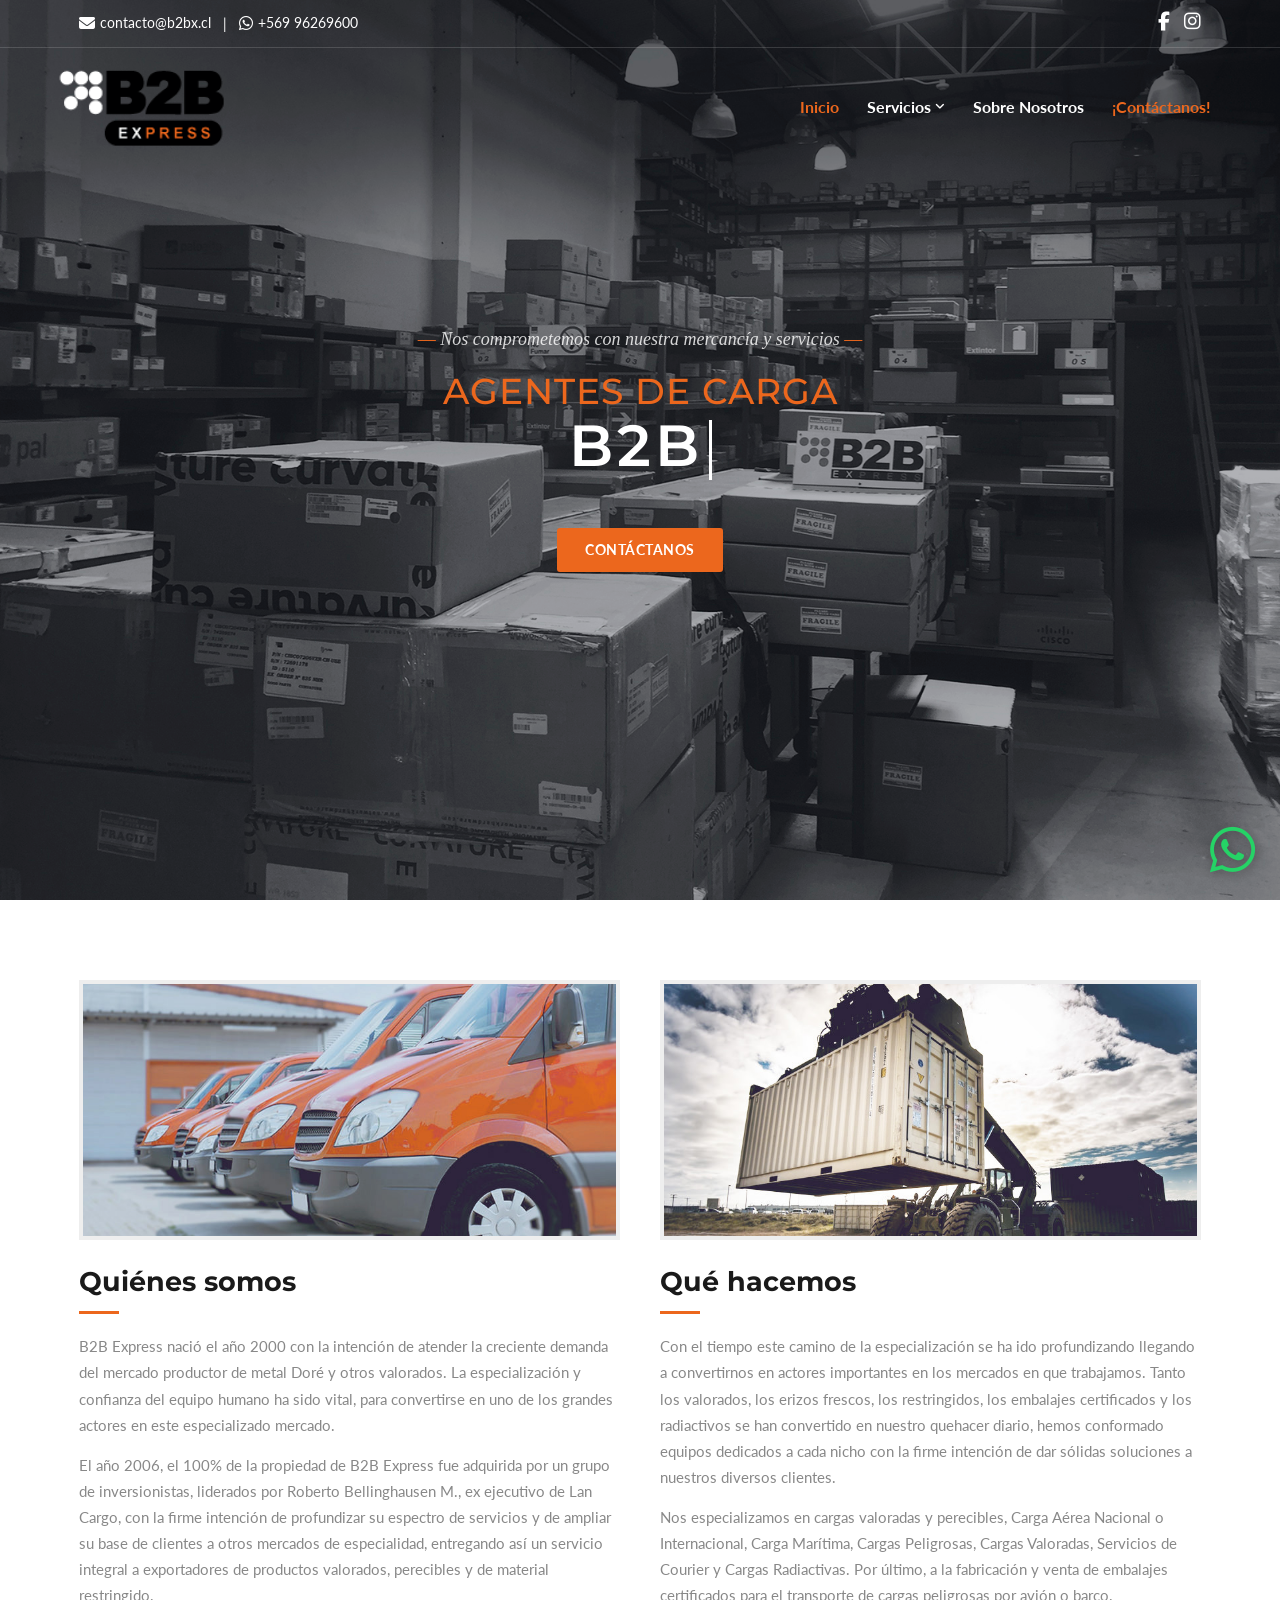
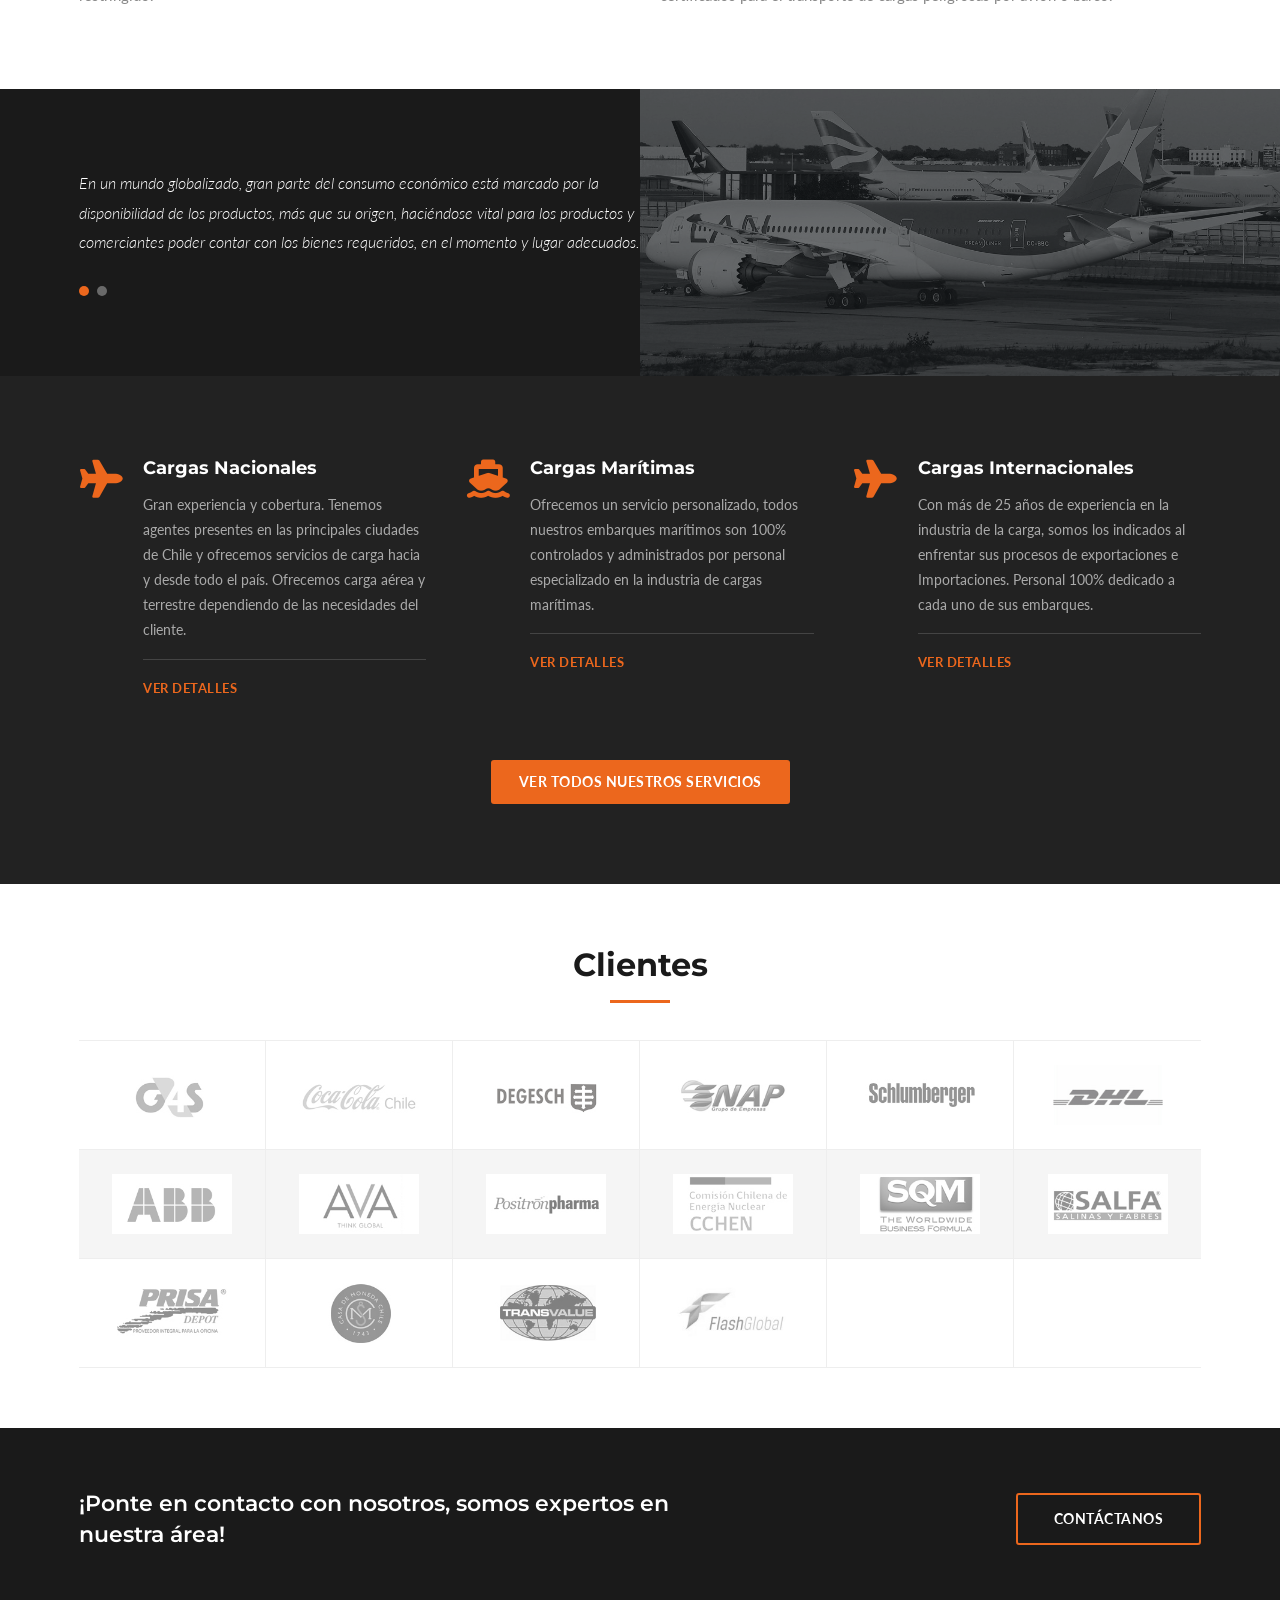
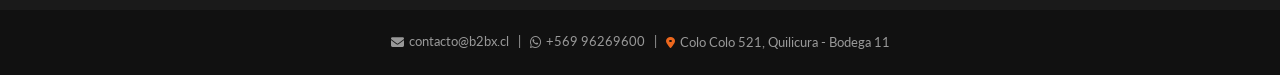
<file: index.html>
<!DOCTYPE html>
<html lang="es">
<head>
  <meta charset="UTF-8" />
  <link rel="icon" type="image/png" href="assets/images/favicon.png" />
  <meta name="viewport" content="width=device-width, initial-scale=1.0" />
  <title>B2B Express tu agencia de envíos en Chile</title>
  <meta name="description" content="En B2BExpress ofrecemos servicio de Cajas Certificadas, podrás enviar tu cargamento peligroso con toda la seguridad." />
  <link rel="preconnect" href="https://fonts.googleapis.com" />
  <link rel="preconnect" href="https://fonts.gstatic.com" crossorigin />
  <link href="https://fonts.googleapis.com/css2?family=Lato:ital,wght@0,300;0,400;0,700;0,900;1,300;1,400&family=Montserrat:wght@400;700&display=swap" rel="stylesheet" />
  <link rel="stylesheet" href="https://cdnjs.cloudflare.com/ajax/libs/font-awesome/6.5.0/css/all.min.css" />
  <link rel="stylesheet" href="assets/css/style.css" />
</head>
<body id="top">

  <!-- HEADER (top bar + nav, todo transparente sobre el hero) -->
  <header id="header">

    <!-- Info bar superior -->
    <div class="top-bar">
      <div class="container top-bar-inner">
        <p>
          <a href="mailto:contacto@b2bx.cl" class="top-contact-link"><i class="fas fa-envelope"></i> contacto@b2bx.cl</a>
          &nbsp;&nbsp;|&nbsp;&nbsp;
          <a href="https://wa.me/56996269600" target="_blank" rel="noopener" class="top-contact-link top-contact-link--wa"><i class="fab fa-whatsapp"></i> +569 96269600</a>
        </p>
        <ul class="social-bar">
          <li><a href="https://www.facebook.com/b2bexpresscl/" target="_blank" rel="noopener" aria-label="Facebook"><i class="fab fa-facebook-f"></i></a></li>
          <li><a href="https://www.instagram.com/b2bexpresscl/" target="_blank" rel="noopener" aria-label="Instagram"><i class="fab fa-instagram"></i></a></li>
        </ul>
      </div>
    </div>

    <!-- Nav principal -->
    <div class="container header-inner">
      <a href="index.html" class="logo">
        <img src="assets/images/blancob2b.png" alt="B2B Express" id="logo-white" />
        <img src="assets/images/naranjo.png" alt="B2B Express" id="logo-orange" />
      </a>
      <button class="nav-toggle" id="navToggle" aria-label="Menú">
        <span></span><span></span><span></span>
      </button>
      <nav id="mainNav">
        <ul>
          <li class="active"><a href="index.html">Inicio</a></li>
          <li class="has-dropdown">
            <a href="servicios.html">Servicios <i class="fas fa-angle-down"></i></a>
            <ul class="dropdown">
              <li><a href="servicios.html">Nuestros Servicios</a></li>
              <li><a href="cargas-nacionales.html">Cargas Nacionales</a></li>
              <li><a href="cargas-internacionales.html">Cargas Internacionales</a></li>
              <li><a href="cargas-maritimas.html">Cargas Marítimas</a></li>
              <li><a href="servicios-logisticos.html">Servicios Logísticos</a></li>
              <li><a href="cargas-peligrosas.html">Cargas Peligrosas</a></li>
              <li><a href="cargas-valoradas.html">Cargas Valoradas</a></li>
              <li><a href="cargas-radioactivas.html">Cargas Radioactivas</a></li>
              <li><a href="cajas-certificadas.html">Cajas Certificadas</a></li>
            </ul>
          </li>
          <li><a href="sobre-nosotros.html">Sobre Nosotros</a></li>
          <li><a href="contacto.html" class="nav-contacto">¡Contáctanos!</a></li>
        </ul>
      </nav>
    </div>
  </header>

  <!-- HERO -->
  <section id="inicio" class="hero">
    <div class="hero-overlay"></div>
    <div class="hero-content">
      <div class="sub-intro-text">Nos comprometemos con nuestra mercancía y servicios</div>
      <div class="divider-single"></div>
      <h1><span class="id-color">Agentes de carga</span></h1>
      <div class="hero-typed-wrap">
        <div class="typed-strings">
          <p>B2B</p>
          <p>EXPRESS</p>
        </div>
        <span id="heroTyped" class="typed"></span>
      </div>
      <div class="divider-double"></div>
      <a href="contacto.html" class="btn-custom">Contáctanos</a>
    </div>
  </section>

  <!-- QUIÉNES SOMOS + QUÉ HACEMOS -->
  <section class="about-section section">
    <div class="container about-row">

      <div class="about-box">
        <img src="assets/images/cambionnaranjo.jpg" class="img-responsive" alt="B2B Express" />
        <div class="about-box-body">
          <div class="divider-single"></div>
          <h2>Quiénes somos</h2>
          <div class="tiny-border"></div>
          <p>B2B Express nació el año 2000 con la intención de atender la creciente demanda del mercado productor de metal Doré y otros valorados. La especialización y confianza del equipo humano ha sido vital, para convertirse en uno de los grandes actores en este especializado mercado.</p>
          <p>El año 2006, el 100% de la propiedad de B2B Express fue adquirida por un grupo de inversionistas, liderados por Roberto Bellinghausen M., ex ejecutivo de Lan Cargo, con la firme intención de profundizar su espectro de servicios y de ampliar su base de clientes a otros mercados de especialidad, entregando así un servicio integral a exportadores de productos valorados, perecibles y de material restringido.</p>
        </div>
      </div>

      <div class="about-box">
        <img src="assets/images/pic-2-2.jpg" class="img-responsive" alt="B2B Express operaciones" />
        <div class="about-box-body">
          <div class="divider-single"></div>
          <h2>Qué hacemos</h2>
          <div class="tiny-border"></div>
          <p>Con el tiempo este camino de la especialización se ha ido profundizando llegando a convertirnos en actores importantes en los mercados en que trabajamos. Tanto los valorados, los erizos frescos, los restringidos, los embalajes certificados y los radiactivos se han convertido en nuestro quehacer diario, hemos conformado equipos dedicados a cada nicho con la firme intención de dar sólidas soluciones a nuestros diversos clientes.</p>
          <p>Nos especializamos en cargas valoradas y perecibles, Carga Aérea Nacional o Internacional, Carga Marítima, Cargas Peligrosas, Cargas Valoradas, Servicios de Courier y Cargas Radiactivas. Por último, a la fabricación y venta de embalajes certificados para el transporte de cargas peligrosas por avión o barco.</p>
        </div>
      </div>

    </div>
  </section>

  <!-- TESTIMONIAL / QUOTE SECTION -->
  <section class="testi-section">
    <div class="testi-bg-image"></div>
    <div class="container">
      <div class="testi-content-wrap">
        <div class="testi-slider" id="testiSlider">
          <div class="testi-item active">
            <blockquote>
              <p>En un mundo globalizado, gran parte del consumo económico está marcado por la disponibilidad de los productos, más que su origen, haciéndose vital para los productos y comerciantes poder contar con los bienes requeridos, en el momento y lugar adecuados.</p>
            </blockquote>
          </div>
          <div class="testi-item">
            <blockquote>
              <p>La cadena de suministro es la que controla todo el flujo de trabajo en la gestión de los productos, desde su almacenamiento, distribución, hasta el contacto final con proveedores y clientes. La logística es por lo tanto un componente más dentro de la cadena de suministros.</p>
            </blockquote>
          </div>
        </div>
        <div class="testi-dots" id="testiDots">
          <span class="dot active" data-index="0"></span>
          <span class="dot" data-index="1"></span>
        </div>
      </div>
    </div>
  </section>

  <!-- SERVICIOS -->
  <section id="servicios" class="services-dark section">
    <div class="container">
      <div class="service-grid-list">

        <div class="service-item">
          <i class="fas fa-plane icon-big"></i>
          <div class="service-text">
            <h2>Cargas Nacionales</h2>
            <p>Gran experiencia y cobertura. Tenemos agentes presentes en las principales ciudades de Chile y ofrecemos servicios de carga hacia y desde todo el país. Ofrecemos carga aérea y terrestre dependiendo de las necesidades del cliente.</p>
            <div class="service-divider"></div>
            <a href="cargas-nacionales.html" class="btn-text-link">Ver detalles</a>
          </div>
        </div>

        <div class="service-item">
          <i class="fas fa-ship icon-big"></i>
          <div class="service-text">
            <h2>Cargas Marítimas</h2>
            <p>Ofrecemos un servicio personalizado, todos nuestros embarques marítimos son 100% controlados y administrados por personal especializado en la industria de cargas marítimas.</p>
            <div class="service-divider"></div>
            <a href="cargas-maritimas.html" class="btn-text-link">Ver detalles</a>
          </div>
        </div>

        <div class="service-item">
          <i class="fas fa-plane icon-big"></i>
          <div class="service-text">
            <h2>Cargas Internacionales</h2>
            <p>Con más de 25 años de experiencia en la industria de la carga, somos los indicados al enfrentar sus procesos de exportaciones e Importaciones. Personal 100% dedicado a cada uno de sus embarques.</p>
            <div class="service-divider"></div>
            <a href="cargas-internacionales.html" class="btn-text-link">Ver detalles</a>
          </div>
        </div>

      </div>
      <div class="services-cta-wrap">
        <a href="servicios.html" class="btn-custom">Ver todos nuestros servicios</a>
      </div>
    </div>
  </section>

  <!-- CLIENTES -->
  <section class="clients-section">
    <div class="container">
      <div class="clients-header text-center">
        <h2 class="heading">Clientes</h2>
        <div class="small-border"></div>
      </div>
      <div class="clients-grid-row">
        <div class="client-logo"><img src="assets/images/client-1.jpg" alt="Cliente" /></div>
        <div class="client-logo"><img src="assets/images/client-2cocacola.jpg" alt="Coca-Cola" /></div>
        <div class="client-logo"><img src="assets/images/client-3desegh.jpg" alt="Desegh" /></div>
        <div class="client-logo"><img src="assets/images/client-4enap.jpg" alt="ENAP" /></div>
        <div class="client-logo"><img src="assets/images/client-5schulmberger.jpg" alt="Schlumberger" /></div>
        <div class="client-logo"><img src="assets/images/client-6dhl.jpg" alt="DHL" /></div>
      </div>
      <div class="clients-grid-row bg-alt">
        <div class="client-logo"><img src="assets/images/client-7abb.jpg" alt="ABB" /></div>
        <div class="client-logo"><img src="assets/images/client-8ava.jpg" alt="AVA" /></div>
        <div class="client-logo"><img src="assets/images/client-9positron.jpg" alt="Positron Pharma" /></div>
        <div class="client-logo"><img src="assets/images/client-10cmision.jpg" alt="CCHEN" /></div>
        <div class="client-logo"><img src="assets/images/client-11sqm.jpg" alt="SQM" /></div>
        <div class="client-logo"><img src="assets/images/client-12salfa.jpg" alt="Salfa" /></div>
      </div>
      <div class="clients-grid-row">
        <div class="client-logo"><img src="assets/images/client-13prisa.jpg" alt="Prisa" /></div>
        <div class="client-logo"><img src="assets/images/client-14casamoneda.jpg" alt="Casa de Moneda" /></div>
        <div class="client-logo"><img src="assets/images/client-15trannsvalue.jpg" alt="Transvalue" /></div>
        <div class="client-logo"><img src="assets/images/client-16flashglobal.jpg" alt="Flash Global" /></div>
        <div class="client-logo client-logo--empty"></div>
        <div class="client-logo client-logo--empty"></div>
      </div>
    </div>
  </section>

  <!-- CTA -->
  <section class="call-to-action">
    <div class="container">
      <div class="cta-row">
        <h2>¡Ponte en contacto con nosotros, somos expertos en nuestra área!</h2>
        <a href="contacto.html" class="btn-border-light">Contáctanos</a>
      </div>
    </div>
  </section>

  <!-- FOOTER -->
  <footer>
    <div class="subfooter">
      <div class="container">
        <p class="text-center">
          <a href="mailto:contacto@b2bx.cl" class="footer-contact-link"><i class="fas fa-envelope"></i> contacto@b2bx.cl</a>
          &nbsp;&nbsp;|&nbsp;&nbsp;
          <a href="https://wa.me/56996269600" target="_blank" rel="noopener" class="footer-contact-link footer-contact-link--wa"><i class="fab fa-whatsapp"></i> +569 96269600</a>
          &nbsp;&nbsp;|&nbsp;&nbsp;
          <span><i class="fas fa-map-marker-alt"></i> Colo Colo 521, Quilicura - Bodega 11</span>
        </p>
      </div>
    </div>
  </footer>

  <a id="whatsapp-float" href="https://wa.me/56996269600" target="_blank" rel="noopener" aria-label="WhatsApp"><i class="fab fa-whatsapp"></i></a>

  <a id="back-to-top" href="#top" aria-label="Volver arriba"><i class="fas fa-chevron-up"></i></a>

  <script src="assets/js/main.js"></script>
</body>
</html>
</file>
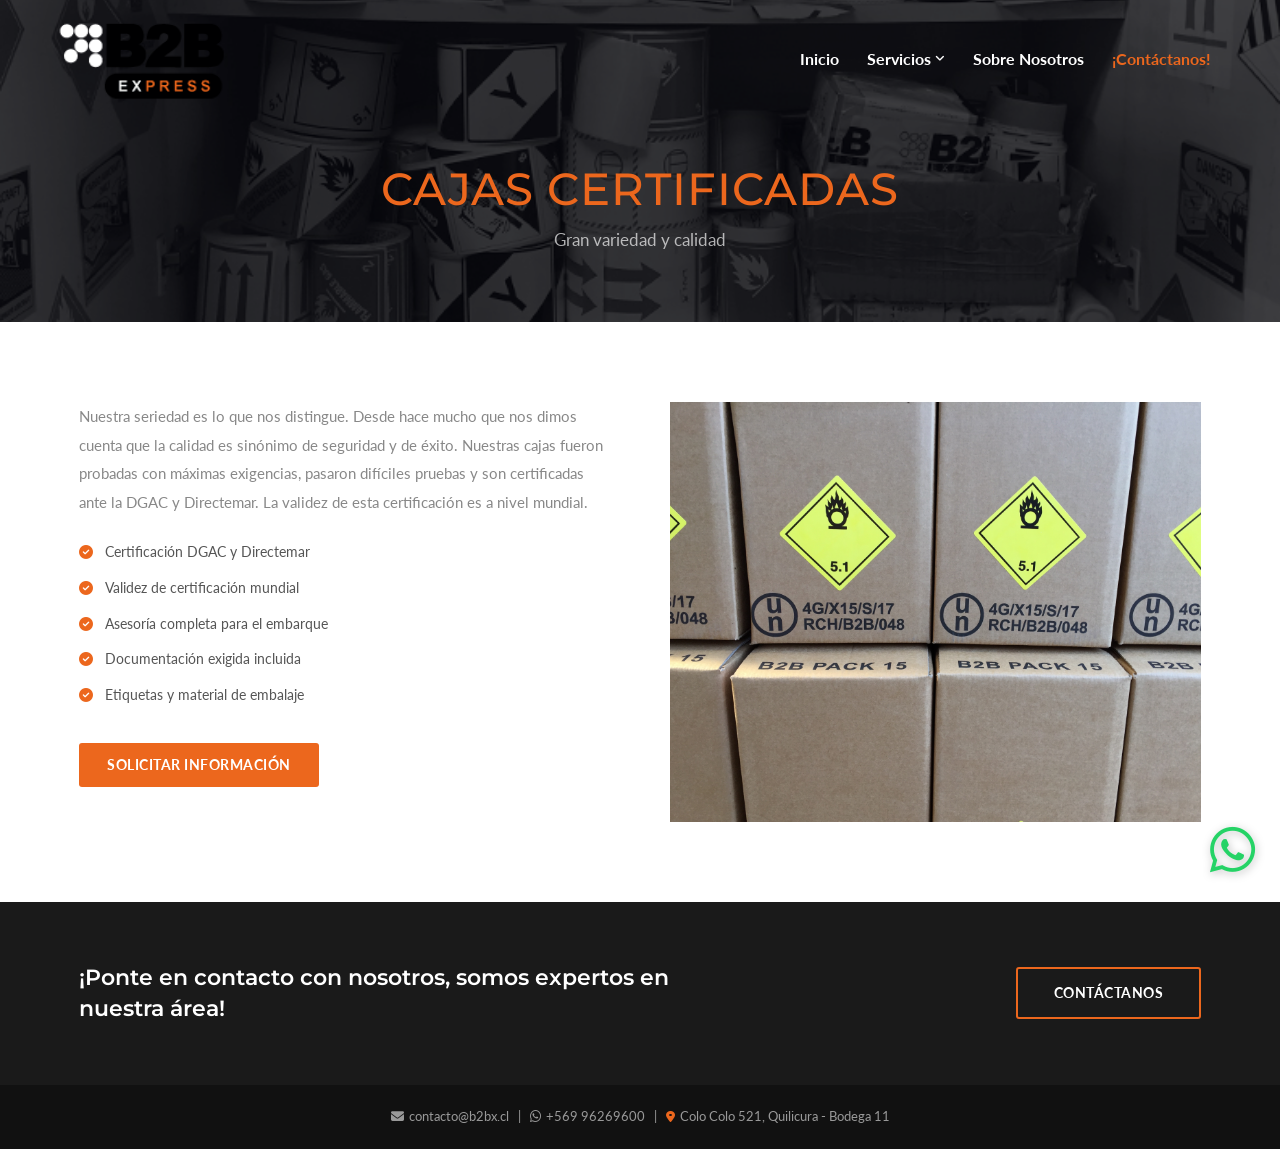
<file: cajas-certificadas.html>
<!DOCTYPE html>
<html lang="es">
<head>
  <meta charset="UTF-8" />
  <link rel="icon" type="image/png" href="assets/images/favicon.png" />
  <meta name="viewport" content="width=device-width, initial-scale=1.0" />
  <title>Cajas Certificadas – B2B Express</title>
  <link rel="preconnect" href="https://fonts.googleapis.com" />
  <link rel="preconnect" href="https://fonts.gstatic.com" crossorigin />
  <link href="https://fonts.googleapis.com/css2?family=Lato:wght@300;400;700;900&family=Montserrat:wght@400;500;700&display=swap" rel="stylesheet" />
  <link rel="stylesheet" href="https://cdnjs.cloudflare.com/ajax/libs/font-awesome/6.5.0/css/all.min.css" />
  <link rel="stylesheet" href="assets/css/style.css" />
</head>
<body>

  <header id="header" class="scrolled">
    <div class="container header-inner">
      <a href="index.html" class="logo">
        <img src="assets/images/blancob2b.png" alt="B2B Express" id="logo-white" />
        <img src="assets/images/naranjo.png" alt="B2B Express" id="logo-orange" />
      </a>
      <button class="nav-toggle" id="navToggle" aria-label="Menú"><span></span><span></span><span></span></button>
      <nav id="mainNav">
        <ul>
          <li><a href="index.html">Inicio</a></li>
          <li class="has-dropdown">
            <a href="servicios.html">Servicios <i class="fas fa-angle-down"></i></a>
            <ul class="dropdown">
              <li><a href="servicios.html">Nuestros Servicios</a></li>
              <li><a href="cargas-nacionales.html">Cargas Nacionales</a></li>
              <li><a href="cargas-internacionales.html">Cargas Internacionales</a></li>
              <li><a href="cargas-maritimas.html">Cargas Marítimas</a></li>
              <li><a href="servicios-logisticos.html">Servicios Logísticos</a></li>
              <li><a href="cargas-peligrosas.html">Cargas Peligrosas</a></li>
              <li><a href="cargas-valoradas.html">Cargas Valoradas</a></li>
              <li><a href="cargas-radioactivas.html">Cargas Radioactivas</a></li>
              <li><a href="cajas-certificadas.html">Cajas Certificadas</a></li>
            </ul>
          </li>
          <li><a href="sobre-nosotros.html">Sobre Nosotros</a></li>
          <li><a href="contacto.html" class="nav-contacto">¡Contáctanos!</a></li>
        </ul>
      </nav>
    </div>
  </header>

  <div class="page-hero page-hero--dark" style="background-image: url('assets/images/cargasnacionalesheade4.jpg');">
    <div class="container">
      <h1>Cajas Certificadas</h1>
      <p>Gran variedad y calidad</p>
    </div>
  </div>

  <section class="section" style="background:#fff;">
    <div class="container">
      <div class="service-detail-grid">
        <div class="service-detail-text">
          <p>Nuestra seriedad es lo que nos distingue. Desde hace mucho que nos dimos cuenta que la calidad es sinónimo de seguridad y de éxito. Nuestras cajas fueron probadas con máximas exigencias, pasaron difíciles pruebas y son certificadas ante la DGAC y Directemar. La validez de esta certificación es a nivel mundial.</p>
          <ul class="service-checklist">
        <li><span><i class="fas fa-check-circle"></i></span> Certificación DGAC y Directemar</li>
        <li><span><i class="fas fa-check-circle"></i></span> Validez de certificación mundial</li>
        <li><span><i class="fas fa-check-circle"></i></span> Asesoría completa para el embarque</li>
        <li><span><i class="fas fa-check-circle"></i></span> Documentación exigida incluida</li>
        <li><span><i class="fas fa-check-circle"></i></span> Etiquetas y material de embalaje</li>
          </ul>
          <div style="margin-top:36px;">
            <a href="contacto.html" class="btn-primary">Solicitar información</a>
          </div>
        </div>
        <div class="service-detail-img">
          <img src="assets/images/IMG_0781.jpg" alt="Cajas Certificadas" />
        </div>
      </div>
    </div>
  </section>

  <section class="call-to-action">
    <div class="container">
      <div class="cta-row">
        <h2>¡Ponte en contacto con nosotros, somos expertos en nuestra área!</h2>
        <a href="contacto.html" class="btn-border-light">Contáctanos</a>
      </div>
    </div>
  </section>

  <footer>
    <div class="subfooter">
      <div class="container">
        <p class="text-center">
          <a href="mailto:contacto@b2bx.cl" class="footer-contact-link"><i class="fas fa-envelope"></i> contacto@b2bx.cl</a>
          &nbsp;&nbsp;|&nbsp;&nbsp;
          <a href="https://wa.me/56996269600" target="_blank" rel="noopener" class="footer-contact-link footer-contact-link--wa"><i class="fab fa-whatsapp"></i> +569 96269600</a>
          &nbsp;&nbsp;|&nbsp;&nbsp;
          <span><i class="fas fa-map-marker-alt"></i> Colo Colo 521, Quilicura - Bodega 11</span>
        </p>
      </div>
    </div>
  </footer>

  <a id="back-to-top" href="#top" aria-label="Volver arriba"><i class="fas fa-chevron-up"></i></a>
  <a id="whatsapp-float" href="https://wa.me/56996269600" target="_blank" rel="noopener" aria-label="WhatsApp"><i class="fab fa-whatsapp"></i></a>
  <script src="assets/js/main.js"></script>
</body>
</html>
</file>
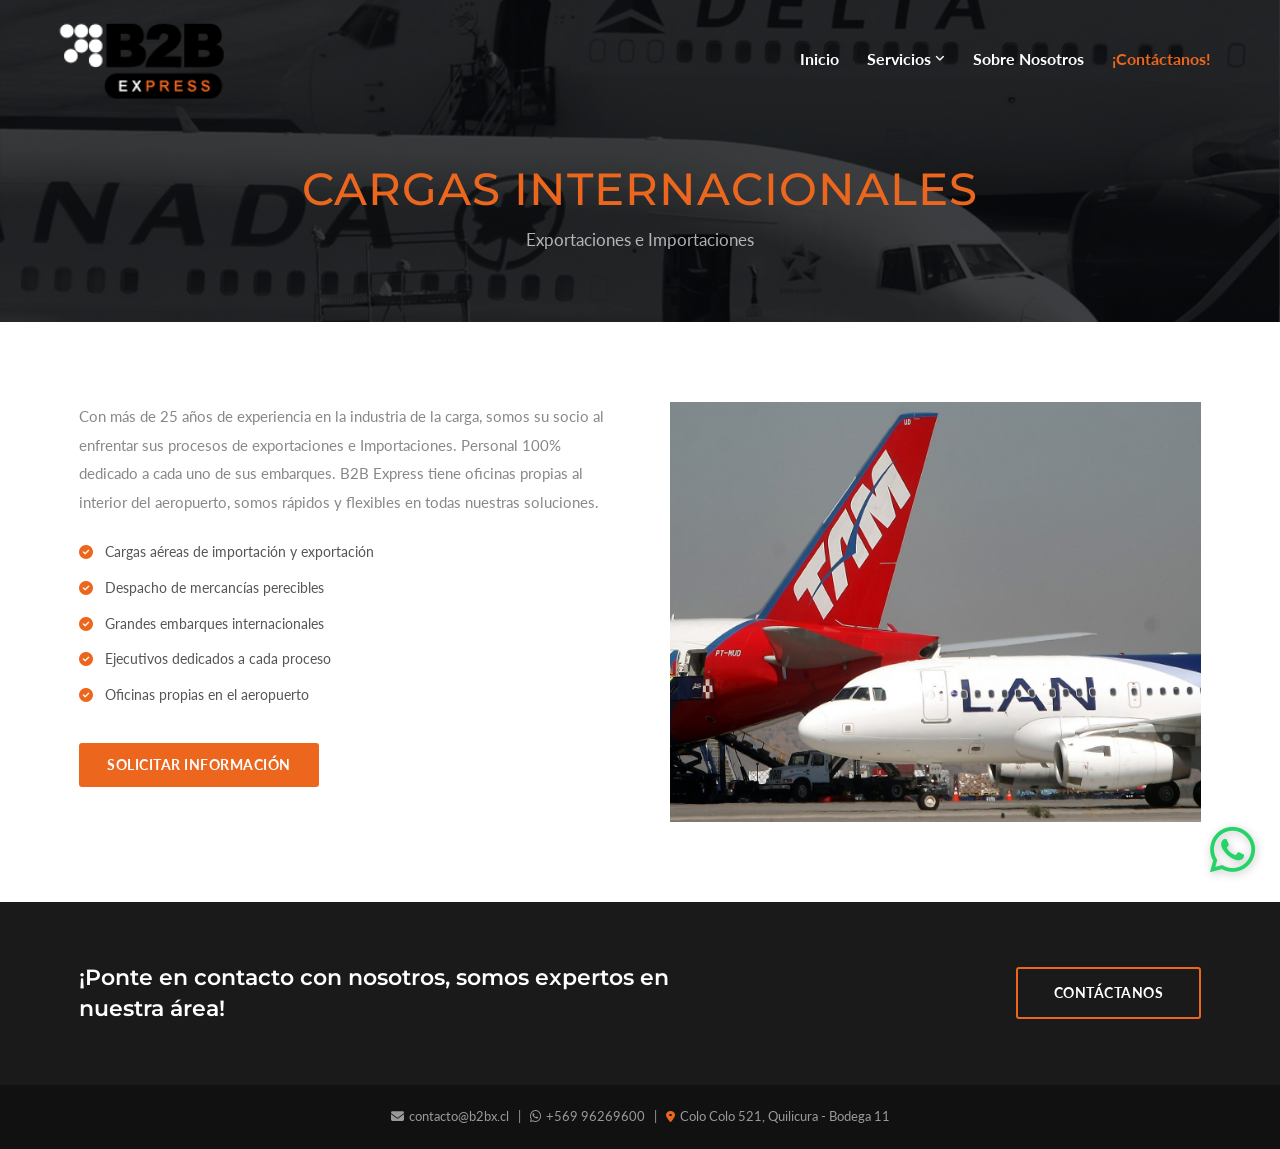
<file: cargas-internacionales.html>
<!DOCTYPE html>
<html lang="es">
<head>
  <meta charset="UTF-8" />
  <link rel="icon" type="image/png" href="assets/images/favicon.png" />
  <meta name="viewport" content="width=device-width, initial-scale=1.0" />
  <title>Cargas Internacionales – B2B Express</title>
  <link rel="preconnect" href="https://fonts.googleapis.com" />
  <link rel="preconnect" href="https://fonts.gstatic.com" crossorigin />
  <link href="https://fonts.googleapis.com/css2?family=Lato:wght@300;400;700;900&family=Montserrat:wght@400;500;700&display=swap" rel="stylesheet" />
  <link rel="stylesheet" href="https://cdnjs.cloudflare.com/ajax/libs/font-awesome/6.5.0/css/all.min.css" />
  <link rel="stylesheet" href="assets/css/style.css" />
</head>
<body>

  <header id="header" class="scrolled">
    <div class="container header-inner">
      <a href="index.html" class="logo">
        <img src="assets/images/blancob2b.png" alt="B2B Express" id="logo-white" />
        <img src="assets/images/naranjo.png" alt="B2B Express" id="logo-orange" />
      </a>
      <button class="nav-toggle" id="navToggle" aria-label="Menú"><span></span><span></span><span></span></button>
      <nav id="mainNav">
        <ul>
          <li><a href="index.html">Inicio</a></li>
          <li class="has-dropdown">
            <a href="servicios.html">Servicios <i class="fas fa-angle-down"></i></a>
            <ul class="dropdown">
              <li><a href="servicios.html">Nuestros Servicios</a></li>
              <li><a href="cargas-nacionales.html">Cargas Nacionales</a></li>
              <li><a href="cargas-internacionales.html">Cargas Internacionales</a></li>
              <li><a href="cargas-maritimas.html">Cargas Marítimas</a></li>
              <li><a href="servicios-logisticos.html">Servicios Logísticos</a></li>
              <li><a href="cargas-peligrosas.html">Cargas Peligrosas</a></li>
              <li><a href="cargas-valoradas.html">Cargas Valoradas</a></li>
              <li><a href="cargas-radioactivas.html">Cargas Radioactivas</a></li>
              <li><a href="cajas-certificadas.html">Cajas Certificadas</a></li>
            </ul>
          </li>
          <li><a href="sobre-nosotros.html">Sobre Nosotros</a></li>
          <li><a href="contacto.html" class="nav-contacto">¡Contáctanos!</a></li>
        </ul>
      </nav>
    </div>
  </header>

  <div class="page-hero page-hero--dark" style="background-image: url('assets/images/headerinternacional.jpg');">
    <div class="container">
      <h1>Cargas Internacionales</h1>
      <p>Exportaciones e Importaciones</p>
    </div>
  </div>

  <section class="section" style="background:#fff;">
    <div class="container">
      <div class="service-detail-grid">
        <div class="service-detail-text">
          <p>Con más de 25 años de experiencia en la industria de la carga, somos su socio al enfrentar sus procesos de exportaciones e Importaciones. Personal 100% dedicado a cada uno de sus embarques. B2B Express tiene oficinas propias al interior del aeropuerto, somos rápidos y flexibles en todas nuestras soluciones.</p>
          <ul class="service-checklist">
        <li><span><i class="fas fa-check-circle"></i></span> Cargas aéreas de importación y exportación</li>
        <li><span><i class="fas fa-check-circle"></i></span> Despacho de mercancías perecibles</li>
        <li><span><i class="fas fa-check-circle"></i></span> Grandes embarques internacionales</li>
        <li><span><i class="fas fa-check-circle"></i></span> Ejecutivos dedicados a cada proceso</li>
        <li><span><i class="fas fa-check-circle"></i></span> Oficinas propias en el aeropuerto</li>
          </ul>
          <div style="margin-top:36px;">
            <a href="contacto.html" class="btn-primary">Solicitar información</a>
          </div>
        </div>
        <div class="service-detail-img">
          <img src="assets/images/latam.jpg" alt="Cargas Internacionales" />
        </div>
      </div>
    </div>
  </section>

  <section class="call-to-action">
    <div class="container">
      <div class="cta-row">
        <h2>¡Ponte en contacto con nosotros, somos expertos en nuestra área!</h2>
        <a href="contacto.html" class="btn-border-light">Contáctanos</a>
      </div>
    </div>
  </section>

  <footer>
    <div class="subfooter">
      <div class="container">
        <p class="text-center">
          <a href="mailto:contacto@b2bx.cl" class="footer-contact-link"><i class="fas fa-envelope"></i> contacto@b2bx.cl</a>
          &nbsp;&nbsp;|&nbsp;&nbsp;
          <a href="https://wa.me/56996269600" target="_blank" rel="noopener" class="footer-contact-link footer-contact-link--wa"><i class="fab fa-whatsapp"></i> +569 96269600</a>
          &nbsp;&nbsp;|&nbsp;&nbsp;
          <span><i class="fas fa-map-marker-alt"></i> Colo Colo 521, Quilicura - Bodega 11</span>
        </p>
      </div>
    </div>
  </footer>

  <a id="back-to-top" href="#top" aria-label="Volver arriba"><i class="fas fa-chevron-up"></i></a>
  <a id="whatsapp-float" href="https://wa.me/56996269600" target="_blank" rel="noopener" aria-label="WhatsApp"><i class="fab fa-whatsapp"></i></a>
  <script src="assets/js/main.js"></script>
</body>
</html>
</file>
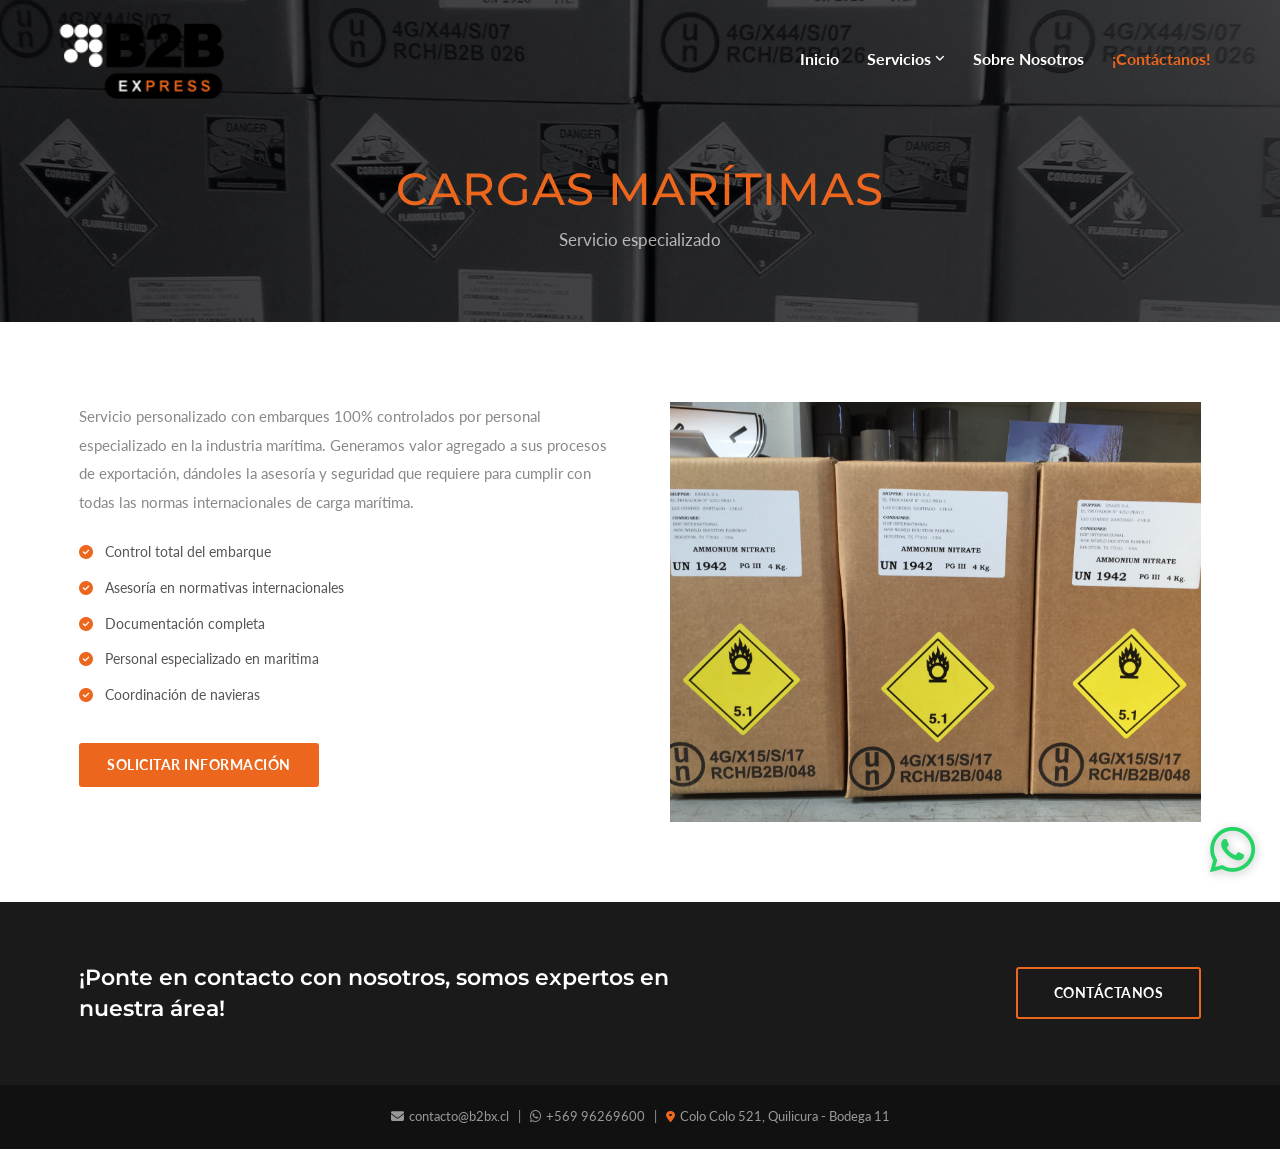
<file: cargas-maritimas.html>
<!DOCTYPE html>
<html lang="es">
<head>
  <meta charset="UTF-8" />
  <link rel="icon" type="image/png" href="assets/images/favicon.png" />
  <meta name="viewport" content="width=device-width, initial-scale=1.0" />
  <title>Cargas Marítimas – B2B Express</title>
  <link rel="preconnect" href="https://fonts.googleapis.com" />
  <link rel="preconnect" href="https://fonts.gstatic.com" crossorigin />
  <link href="https://fonts.googleapis.com/css2?family=Lato:wght@300;400;700;900&family=Montserrat:wght@400;500;700&display=swap" rel="stylesheet" />
  <link rel="stylesheet" href="https://cdnjs.cloudflare.com/ajax/libs/font-awesome/6.5.0/css/all.min.css" />
  <link rel="stylesheet" href="assets/css/style.css" />
</head>
<body>

  <header id="header" class="scrolled">
    <div class="container header-inner">
      <a href="index.html" class="logo">
        <img src="assets/images/blancob2b.png" alt="B2B Express" id="logo-white" />
        <img src="assets/images/naranjo.png" alt="B2B Express" id="logo-orange" />
      </a>
      <button class="nav-toggle" id="navToggle" aria-label="Menú"><span></span><span></span><span></span></button>
      <nav id="mainNav">
        <ul>
          <li><a href="index.html">Inicio</a></li>
          <li class="has-dropdown">
            <a href="servicios.html">Servicios <i class="fas fa-angle-down"></i></a>
            <ul class="dropdown">
              <li><a href="servicios.html">Nuestros Servicios</a></li>
              <li><a href="cargas-nacionales.html">Cargas Nacionales</a></li>
              <li><a href="cargas-internacionales.html">Cargas Internacionales</a></li>
              <li><a href="cargas-maritimas.html">Cargas Marítimas</a></li>
              <li><a href="servicios-logisticos.html">Servicios Logísticos</a></li>
              <li><a href="cargas-peligrosas.html">Cargas Peligrosas</a></li>
              <li><a href="cargas-valoradas.html">Cargas Valoradas</a></li>
              <li><a href="cargas-radioactivas.html">Cargas Radioactivas</a></li>
              <li><a href="cajas-certificadas.html">Cajas Certificadas</a></li>
            </ul>
          </li>
          <li><a href="sobre-nosotros.html">Sobre Nosotros</a></li>
          <li><a href="contacto.html" class="nav-contacto">¡Contáctanos!</a></li>
        </ul>
      </nav>
    </div>
  </header>

  <div class="page-hero page-hero--dark" style="background-image: url('assets/images/cajaspeliheader.jpg');">
    <div class="container">
      <h1>Cargas Marítimas</h1>
      <p>Servicio especializado</p>
    </div>
  </div>

  <section class="section" style="background:#fff;">
    <div class="container">
      <div class="service-detail-grid">
        <div class="service-detail-text">
          <p>Servicio personalizado con embarques 100% controlados por personal especializado en la industria marítima. Generamos valor agregado a sus procesos de exportación, dándoles la asesoría y seguridad que requiere para cumplir con todas las normas internacionales de carga marítima.</p>
          <ul class="service-checklist">
        <li><span><i class="fas fa-check-circle"></i></span> Control total del embarque</li>
        <li><span><i class="fas fa-check-circle"></i></span> Asesoría en normativas internacionales</li>
        <li><span><i class="fas fa-check-circle"></i></span> Documentación completa</li>
        <li><span><i class="fas fa-check-circle"></i></span> Personal especializado en maritima</li>
        <li><span><i class="fas fa-check-circle"></i></span> Coordinación de navieras</li>
          </ul>
          <div style="margin-top:36px;">
            <a href="contacto.html" class="btn-primary">Solicitar información</a>
          </div>
        </div>
        <div class="service-detail-img">
          <img src="assets/images/IMG_0834.jpg" alt="Cargas Marítimas" />
        </div>
      </div>
    </div>
  </section>

  <section class="call-to-action">
    <div class="container">
      <div class="cta-row">
        <h2>¡Ponte en contacto con nosotros, somos expertos en nuestra área!</h2>
        <a href="contacto.html" class="btn-border-light">Contáctanos</a>
      </div>
    </div>
  </section>

  <footer>
    <div class="subfooter">
      <div class="container">
        <p class="text-center">
          <a href="mailto:contacto@b2bx.cl" class="footer-contact-link"><i class="fas fa-envelope"></i> contacto@b2bx.cl</a>
          &nbsp;&nbsp;|&nbsp;&nbsp;
          <a href="https://wa.me/56996269600" target="_blank" rel="noopener" class="footer-contact-link footer-contact-link--wa"><i class="fab fa-whatsapp"></i> +569 96269600</a>
          &nbsp;&nbsp;|&nbsp;&nbsp;
          <span><i class="fas fa-map-marker-alt"></i> Colo Colo 521, Quilicura - Bodega 11</span>
        </p>
      </div>
    </div>
  </footer>

  <a id="back-to-top" href="#top" aria-label="Volver arriba"><i class="fas fa-chevron-up"></i></a>
  <a id="whatsapp-float" href="https://wa.me/56996269600" target="_blank" rel="noopener" aria-label="WhatsApp"><i class="fab fa-whatsapp"></i></a>
  <script src="assets/js/main.js"></script>
</body>
</html>
</file>
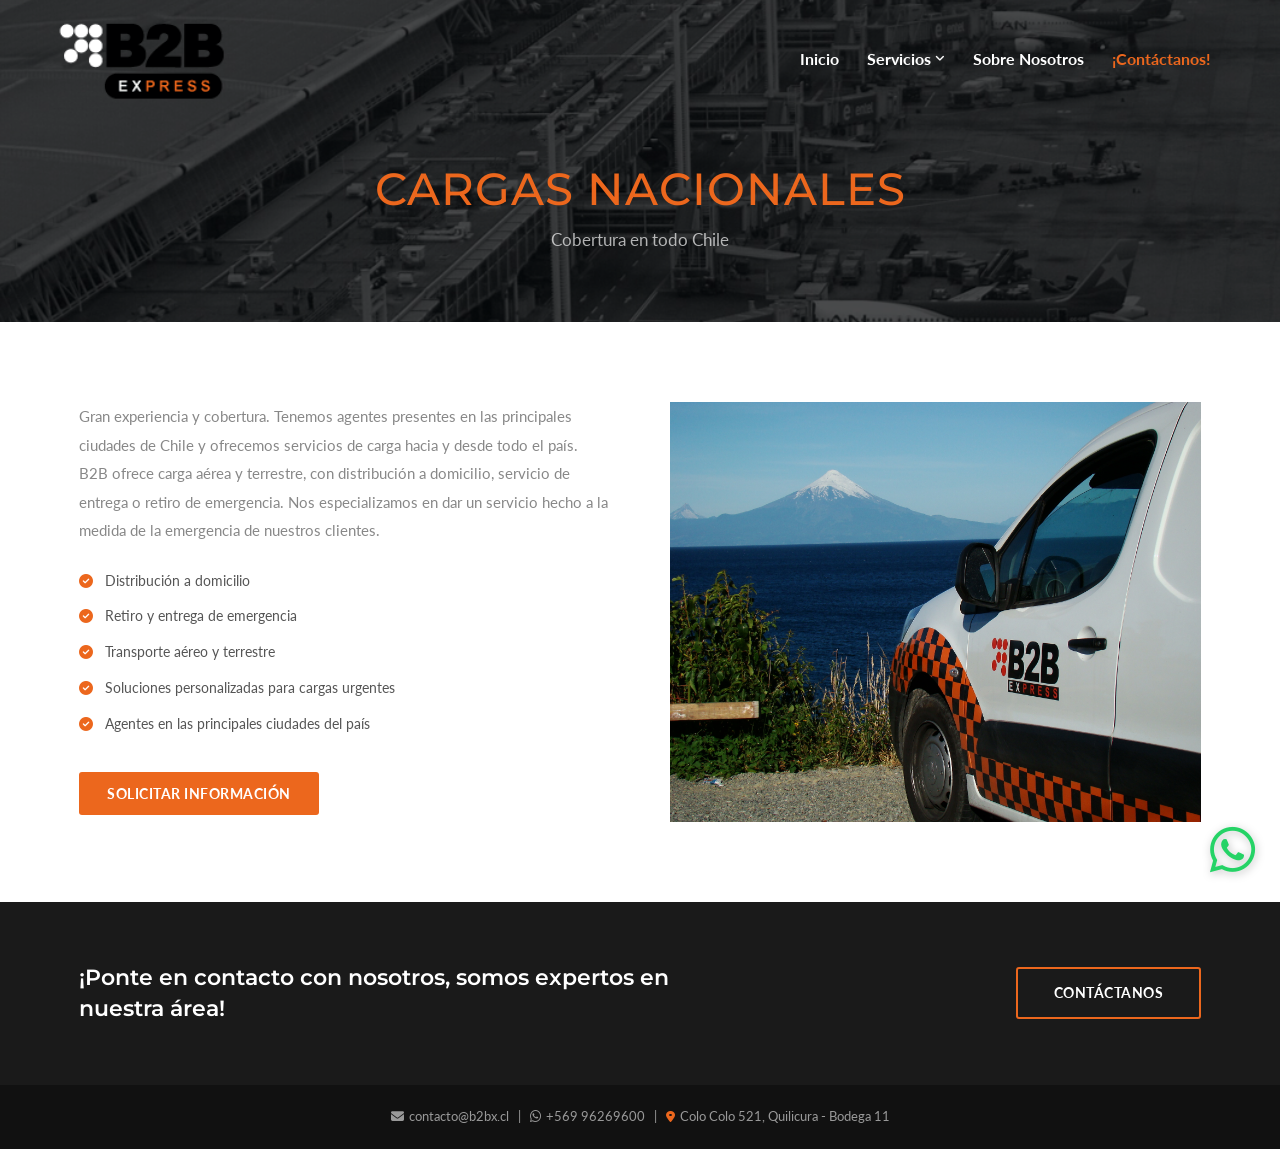
<file: cargas-nacionales.html>
<!DOCTYPE html>
<html lang="es">
<head>
  <meta charset="UTF-8" />
  <link rel="icon" type="image/png" href="assets/images/favicon.png" />
  <meta name="viewport" content="width=device-width, initial-scale=1.0" />
  <title>Cargas Nacionales – B2B Express</title>
  <link rel="preconnect" href="https://fonts.googleapis.com" />
  <link rel="preconnect" href="https://fonts.gstatic.com" crossorigin />
  <link href="https://fonts.googleapis.com/css2?family=Lato:wght@300;400;700;900&family=Montserrat:wght@400;500;700&display=swap" rel="stylesheet" />
  <link rel="stylesheet" href="https://cdnjs.cloudflare.com/ajax/libs/font-awesome/6.5.0/css/all.min.css" />
  <link rel="stylesheet" href="assets/css/style.css" />
</head>
<body>

  <header id="header" class="scrolled">
    <div class="container header-inner">
      <a href="index.html" class="logo">
        <img src="assets/images/blancob2b.png" alt="B2B Express" id="logo-white" />
        <img src="assets/images/naranjo.png" alt="B2B Express" id="logo-orange" />
      </a>
      <button class="nav-toggle" id="navToggle" aria-label="Menú"><span></span><span></span><span></span></button>
      <nav id="mainNav">
        <ul>
          <li><a href="index.html">Inicio</a></li>
          <li class="has-dropdown">
            <a href="servicios.html">Servicios <i class="fas fa-angle-down"></i></a>
            <ul class="dropdown">
              <li><a href="servicios.html">Nuestros Servicios</a></li>
              <li><a href="cargas-nacionales.html">Cargas Nacionales</a></li>
              <li><a href="cargas-internacionales.html">Cargas Internacionales</a></li>
              <li><a href="cargas-maritimas.html">Cargas Marítimas</a></li>
              <li><a href="servicios-logisticos.html">Servicios Logísticos</a></li>
              <li><a href="cargas-peligrosas.html">Cargas Peligrosas</a></li>
              <li><a href="cargas-valoradas.html">Cargas Valoradas</a></li>
              <li><a href="cargas-radioactivas.html">Cargas Radioactivas</a></li>
              <li><a href="cajas-certificadas.html">Cajas Certificadas</a></li>
            </ul>
          </li>
          <li><a href="sobre-nosotros.html">Sobre Nosotros</a></li>
          <li><a href="contacto.html" class="nav-contacto">¡Contáctanos!</a></li>
        </ul>
      </nav>
    </div>
  </header>

  <div class="page-hero page-hero--dark" style="background-image: url('assets/images/cargasnacionalesheader.jpg');">
    <div class="container">
      <h1>Cargas Nacionales</h1>
      <p>Cobertura en todo Chile</p>
    </div>
  </div>

  <section class="section" style="background:#fff;">
    <div class="container">
      <div class="service-detail-grid">
        <div class="service-detail-text">
          <p>Gran experiencia y cobertura. Tenemos agentes presentes en las principales ciudades de Chile y ofrecemos servicios de carga hacia y desde todo el país. B2B ofrece carga aérea y terrestre, con distribución a domicilio, servicio de entrega o retiro de emergencia. Nos especializamos en dar un servicio hecho a la medida de la emergencia de nuestros clientes.</p>
          <ul class="service-checklist">
        <li><span><i class="fas fa-check-circle"></i></span> Distribución a domicilio</li>
        <li><span><i class="fas fa-check-circle"></i></span> Retiro y entrega de emergencia</li>
        <li><span><i class="fas fa-check-circle"></i></span> Transporte aéreo y terrestre</li>
        <li><span><i class="fas fa-check-circle"></i></span> Soluciones personalizadas para cargas urgentes</li>
        <li><span><i class="fas fa-check-circle"></i></span> Agentes en las principales ciudades del país</li>
          </ul>
          <div style="margin-top:36px;">
            <a href="contacto.html" class="btn-primary">Solicitar información</a>
          </div>
        </div>
        <div class="service-detail-img">
          <img src="assets/images/DSC01941.jpg" alt="Cargas Nacionales" />
        </div>
      </div>
    </div>
  </section>

  <section class="call-to-action">
    <div class="container">
      <div class="cta-row">
        <h2>¡Ponte en contacto con nosotros, somos expertos en nuestra área!</h2>
        <a href="contacto.html" class="btn-border-light">Contáctanos</a>
      </div>
    </div>
  </section>

  <footer>
    <div class="subfooter">
      <div class="container">
        <p class="text-center">
          <a href="mailto:contacto@b2bx.cl" class="footer-contact-link"><i class="fas fa-envelope"></i> contacto@b2bx.cl</a>
          &nbsp;&nbsp;|&nbsp;&nbsp;
          <a href="https://wa.me/56996269600" target="_blank" rel="noopener" class="footer-contact-link footer-contact-link--wa"><i class="fab fa-whatsapp"></i> +569 96269600</a>
          &nbsp;&nbsp;|&nbsp;&nbsp;
          <span><i class="fas fa-map-marker-alt"></i> Colo Colo 521, Quilicura - Bodega 11</span>
        </p>
      </div>
    </div>
  </footer>

  <a id="back-to-top" href="#top" aria-label="Volver arriba"><i class="fas fa-chevron-up"></i></a>
  <a id="whatsapp-float" href="https://wa.me/56996269600" target="_blank" rel="noopener" aria-label="WhatsApp"><i class="fab fa-whatsapp"></i></a>
  <script src="assets/js/main.js"></script>
</body>
</html>
</file>
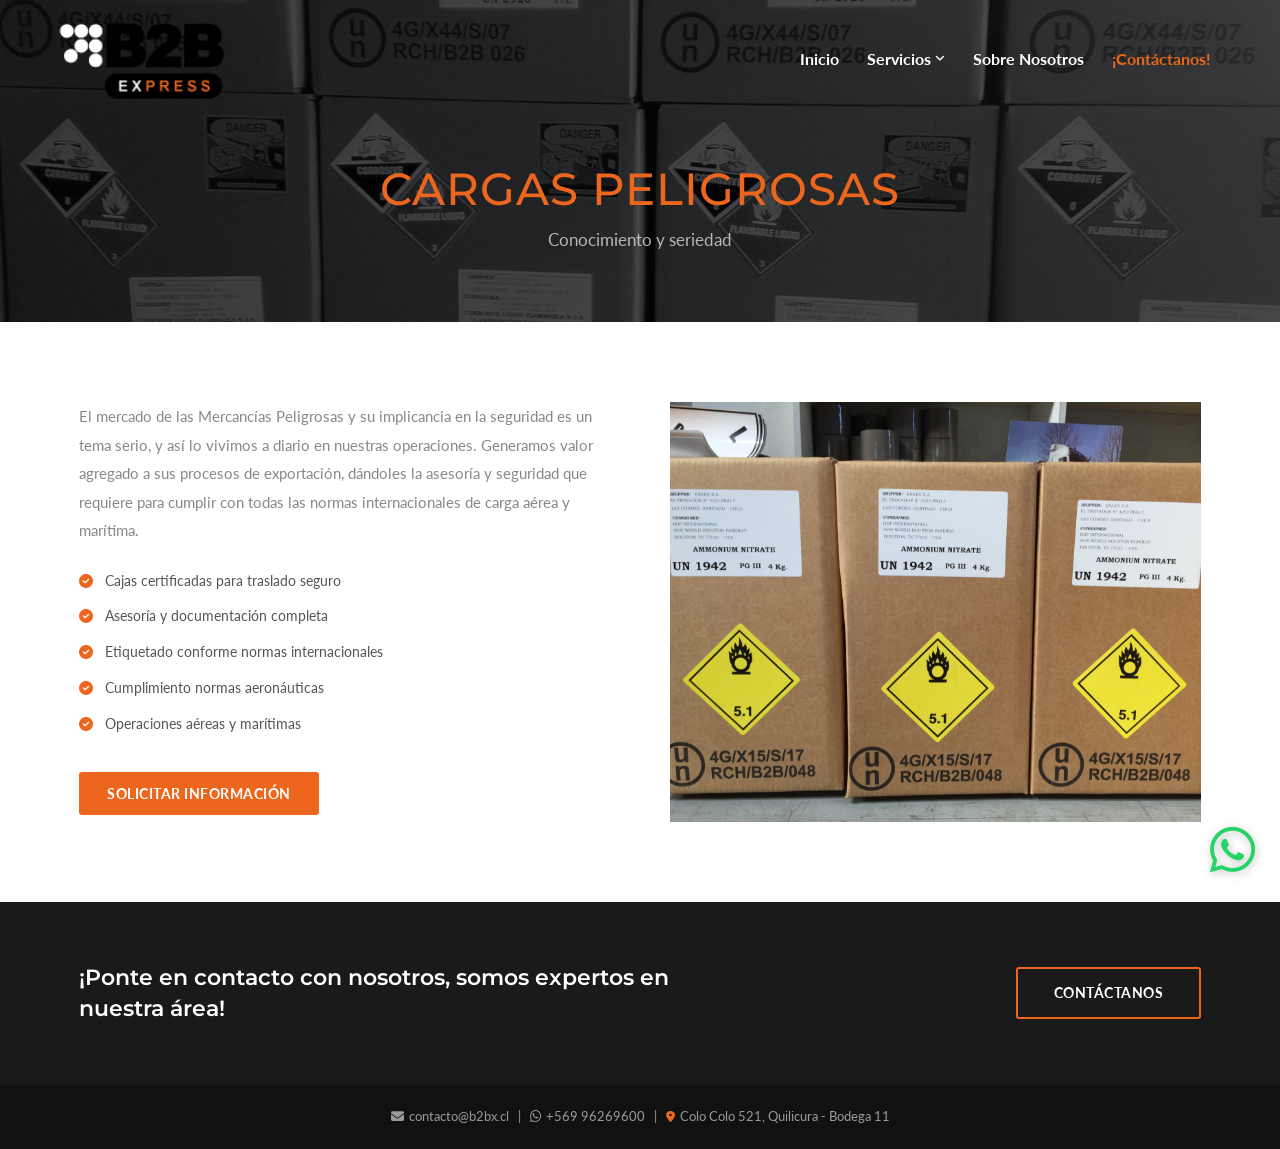
<file: cargas-peligrosas.html>
<!DOCTYPE html>
<html lang="es">
<head>
  <meta charset="UTF-8" />
  <link rel="icon" type="image/png" href="assets/images/favicon.png" />
  <meta name="viewport" content="width=device-width, initial-scale=1.0" />
  <title>Cargas Peligrosas – B2B Express</title>
  <link rel="preconnect" href="https://fonts.googleapis.com" />
  <link rel="preconnect" href="https://fonts.gstatic.com" crossorigin />
  <link href="https://fonts.googleapis.com/css2?family=Lato:wght@300;400;700;900&family=Montserrat:wght@400;500;700&display=swap" rel="stylesheet" />
  <link rel="stylesheet" href="https://cdnjs.cloudflare.com/ajax/libs/font-awesome/6.5.0/css/all.min.css" />
  <link rel="stylesheet" href="assets/css/style.css" />
</head>
<body>

  <header id="header" class="scrolled">
    <div class="container header-inner">
      <a href="index.html" class="logo">
        <img src="assets/images/blancob2b.png" alt="B2B Express" id="logo-white" />
        <img src="assets/images/naranjo.png" alt="B2B Express" id="logo-orange" />
      </a>
      <button class="nav-toggle" id="navToggle" aria-label="Menú"><span></span><span></span><span></span></button>
      <nav id="mainNav">
        <ul>
          <li><a href="index.html">Inicio</a></li>
          <li class="has-dropdown">
            <a href="servicios.html">Servicios <i class="fas fa-angle-down"></i></a>
            <ul class="dropdown">
              <li><a href="servicios.html">Nuestros Servicios</a></li>
              <li><a href="cargas-nacionales.html">Cargas Nacionales</a></li>
              <li><a href="cargas-internacionales.html">Cargas Internacionales</a></li>
              <li><a href="cargas-maritimas.html">Cargas Marítimas</a></li>
              <li><a href="servicios-logisticos.html">Servicios Logísticos</a></li>
              <li><a href="cargas-peligrosas.html">Cargas Peligrosas</a></li>
              <li><a href="cargas-valoradas.html">Cargas Valoradas</a></li>
              <li><a href="cargas-radioactivas.html">Cargas Radioactivas</a></li>
              <li><a href="cajas-certificadas.html">Cajas Certificadas</a></li>
            </ul>
          </li>
          <li><a href="sobre-nosotros.html">Sobre Nosotros</a></li>
          <li><a href="contacto.html" class="nav-contacto">¡Contáctanos!</a></li>
        </ul>
      </nav>
    </div>
  </header>

  <div class="page-hero page-hero--dark" style="background-image: url('assets/images/cajaspeliheader.jpg');">
    <div class="container">
      <h1>Cargas Peligrosas</h1>
      <p>Conocimiento y seriedad</p>
    </div>
  </div>

  <section class="section" style="background:#fff;">
    <div class="container">
      <div class="service-detail-grid">
        <div class="service-detail-text">
          <p>El mercado de las Mercancías Peligrosas y su implicancia en la seguridad es un tema serio, y así lo vivimos a diario en nuestras operaciones. Generamos valor agregado a sus procesos de exportación, dándoles la asesoría y seguridad que requiere para cumplir con todas las normas internacionales de carga aérea y marítima.</p>
          <ul class="service-checklist">
        <li><span><i class="fas fa-check-circle"></i></span> Cajas certificadas para traslado seguro</li>
        <li><span><i class="fas fa-check-circle"></i></span> Asesoría y documentación completa</li>
        <li><span><i class="fas fa-check-circle"></i></span> Etiquetado conforme normas internacionales</li>
        <li><span><i class="fas fa-check-circle"></i></span> Cumplimiento normas aeronáuticas</li>
        <li><span><i class="fas fa-check-circle"></i></span> Operaciones aéreas y marítimas</li>
          </ul>
          <div style="margin-top:36px;">
            <a href="contacto.html" class="btn-primary">Solicitar información</a>
          </div>
        </div>
        <div class="service-detail-img">
          <img src="assets/images/IMG_0834.jpg" alt="Cargas Peligrosas" />
        </div>
      </div>
    </div>
  </section>

  <section class="call-to-action">
    <div class="container">
      <div class="cta-row">
        <h2>¡Ponte en contacto con nosotros, somos expertos en nuestra área!</h2>
        <a href="contacto.html" class="btn-border-light">Contáctanos</a>
      </div>
    </div>
  </section>

  <footer>
    <div class="subfooter">
      <div class="container">
        <p class="text-center">
          <a href="mailto:contacto@b2bx.cl" class="footer-contact-link"><i class="fas fa-envelope"></i> contacto@b2bx.cl</a>
          &nbsp;&nbsp;|&nbsp;&nbsp;
          <a href="https://wa.me/56996269600" target="_blank" rel="noopener" class="footer-contact-link footer-contact-link--wa"><i class="fab fa-whatsapp"></i> +569 96269600</a>
          &nbsp;&nbsp;|&nbsp;&nbsp;
          <span><i class="fas fa-map-marker-alt"></i> Colo Colo 521, Quilicura - Bodega 11</span>
        </p>
      </div>
    </div>
  </footer>

  <a id="back-to-top" href="#top" aria-label="Volver arriba"><i class="fas fa-chevron-up"></i></a>
  <a id="whatsapp-float" href="https://wa.me/56996269600" target="_blank" rel="noopener" aria-label="WhatsApp"><i class="fab fa-whatsapp"></i></a>
  <script src="assets/js/main.js"></script>
</body>
</html>
</file>
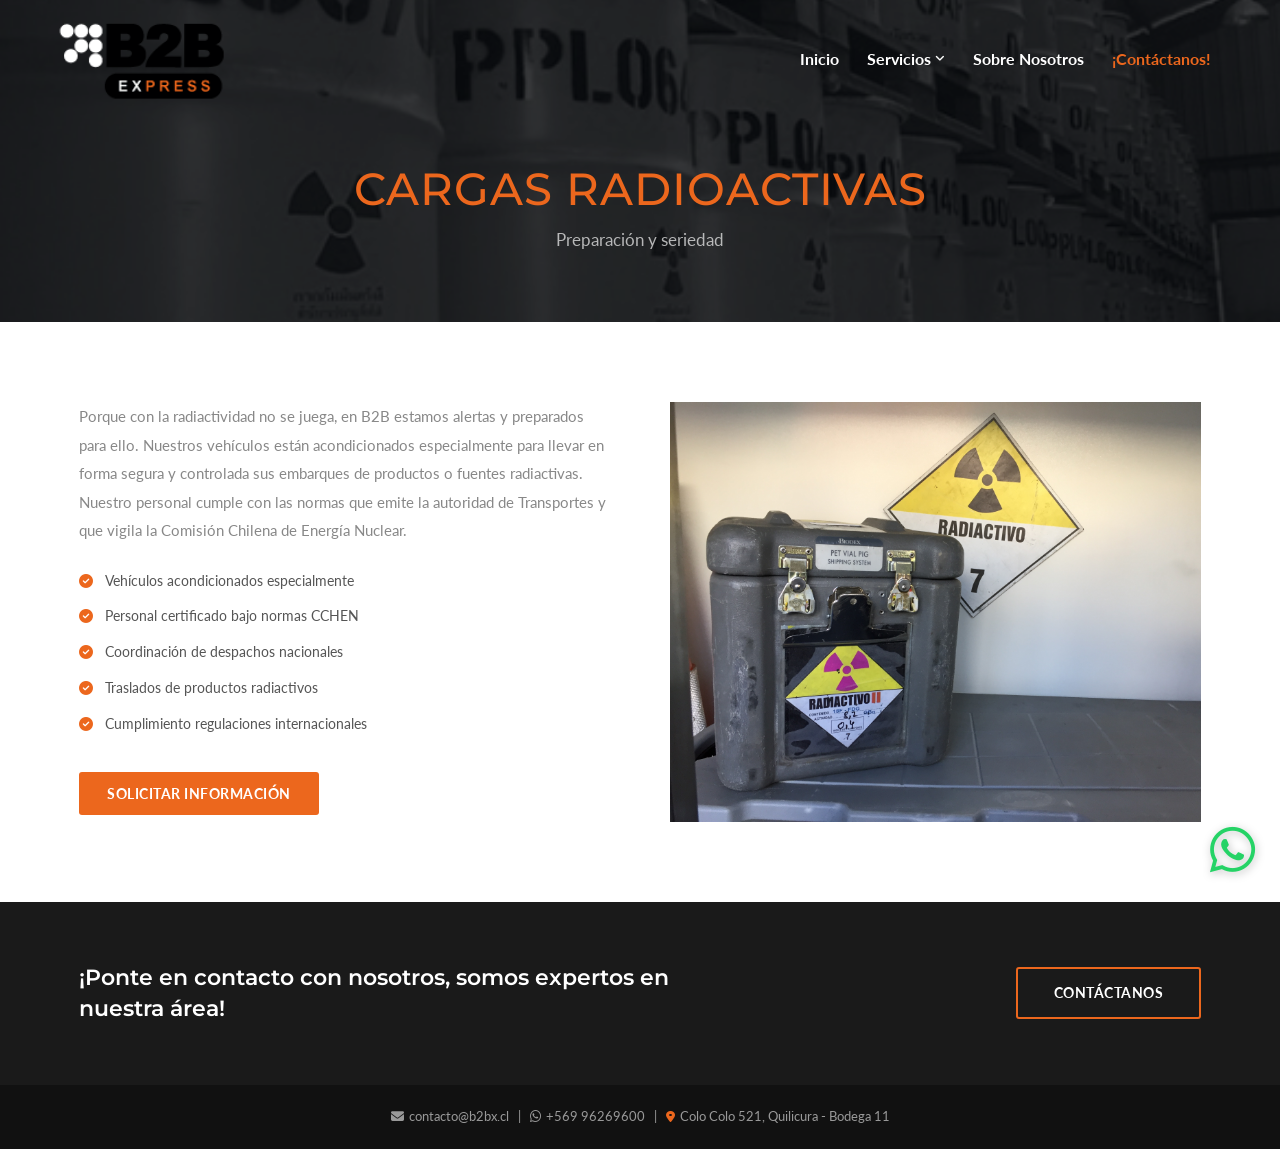
<file: cargas-radioactivas.html>
<!DOCTYPE html>
<html lang="es">
<head>
  <meta charset="UTF-8" />
  <link rel="icon" type="image/png" href="assets/images/favicon.png" />
  <meta name="viewport" content="width=device-width, initial-scale=1.0" />
  <title>Cargas Radioactivas – B2B Express</title>
  <link rel="preconnect" href="https://fonts.googleapis.com" />
  <link rel="preconnect" href="https://fonts.gstatic.com" crossorigin />
  <link href="https://fonts.googleapis.com/css2?family=Lato:wght@300;400;700;900&family=Montserrat:wght@400;500;700&display=swap" rel="stylesheet" />
  <link rel="stylesheet" href="https://cdnjs.cloudflare.com/ajax/libs/font-awesome/6.5.0/css/all.min.css" />
  <link rel="stylesheet" href="assets/css/style.css" />
</head>
<body>

  <header id="header" class="scrolled">
    <div class="container header-inner">
      <a href="index.html" class="logo">
        <img src="assets/images/blancob2b.png" alt="B2B Express" id="logo-white" />
        <img src="assets/images/naranjo.png" alt="B2B Express" id="logo-orange" />
      </a>
      <button class="nav-toggle" id="navToggle" aria-label="Menú"><span></span><span></span><span></span></button>
      <nav id="mainNav">
        <ul>
          <li><a href="index.html">Inicio</a></li>
          <li class="has-dropdown">
            <a href="servicios.html">Servicios <i class="fas fa-angle-down"></i></a>
            <ul class="dropdown">
              <li><a href="servicios.html">Nuestros Servicios</a></li>
              <li><a href="cargas-nacionales.html">Cargas Nacionales</a></li>
              <li><a href="cargas-internacionales.html">Cargas Internacionales</a></li>
              <li><a href="cargas-maritimas.html">Cargas Marítimas</a></li>
              <li><a href="servicios-logisticos.html">Servicios Logísticos</a></li>
              <li><a href="cargas-peligrosas.html">Cargas Peligrosas</a></li>
              <li><a href="cargas-valoradas.html">Cargas Valoradas</a></li>
              <li><a href="cargas-radioactivas.html">Cargas Radioactivas</a></li>
              <li><a href="cajas-certificadas.html">Cajas Certificadas</a></li>
            </ul>
          </li>
          <li><a href="sobre-nosotros.html">Sobre Nosotros</a></li>
          <li><a href="contacto.html" class="nav-contacto">¡Contáctanos!</a></li>
        </ul>
      </nav>
    </div>
  </header>

  <div class="page-hero page-hero--dark" style="background-image: url('assets/images/reserva-copia.jpg');">
    <div class="container">
      <h1>Cargas Radioactivas</h1>
      <p>Preparación y seriedad</p>
    </div>
  </div>

  <section class="section" style="background:#fff;">
    <div class="container">
      <div class="service-detail-grid">
        <div class="service-detail-text">
          <p>Porque con la radiactividad no se juega, en B2B estamos alertas y preparados para ello. Nuestros vehículos están acondicionados especialmente para llevar en forma segura y controlada sus embarques de productos o fuentes radiactivas. Nuestro personal cumple con las normas que emite la autoridad de Transportes y que vigila la Comisión Chilena de Energía Nuclear.</p>
          <ul class="service-checklist">
        <li><span><i class="fas fa-check-circle"></i></span> Vehículos acondicionados especialmente</li>
        <li><span><i class="fas fa-check-circle"></i></span> Personal certificado bajo normas CCHEN</li>
        <li><span><i class="fas fa-check-circle"></i></span> Coordinación de despachos nacionales</li>
        <li><span><i class="fas fa-check-circle"></i></span> Traslados de productos radiactivos</li>
        <li><span><i class="fas fa-check-circle"></i></span> Cumplimiento regulaciones internacionales</li>
          </ul>
          <div style="margin-top:36px;">
            <a href="contacto.html" class="btn-primary">Solicitar información</a>
          </div>
        </div>
        <div class="service-detail-img">
          <img src="assets/images/IMG_0794.jpg" alt="Cargas Radioactivas" />
        </div>
      </div>
    </div>
  </section>

  <section class="call-to-action">
    <div class="container">
      <div class="cta-row">
        <h2>¡Ponte en contacto con nosotros, somos expertos en nuestra área!</h2>
        <a href="contacto.html" class="btn-border-light">Contáctanos</a>
      </div>
    </div>
  </section>

  <footer>
    <div class="subfooter">
      <div class="container">
        <p class="text-center">
          <a href="mailto:contacto@b2bx.cl" class="footer-contact-link"><i class="fas fa-envelope"></i> contacto@b2bx.cl</a>
          &nbsp;&nbsp;|&nbsp;&nbsp;
          <a href="https://wa.me/56996269600" target="_blank" rel="noopener" class="footer-contact-link footer-contact-link--wa"><i class="fab fa-whatsapp"></i> +569 96269600</a>
          &nbsp;&nbsp;|&nbsp;&nbsp;
          <span><i class="fas fa-map-marker-alt"></i> Colo Colo 521, Quilicura - Bodega 11</span>
        </p>
      </div>
    </div>
  </footer>

  <a id="back-to-top" href="#top" aria-label="Volver arriba"><i class="fas fa-chevron-up"></i></a>
  <a id="whatsapp-float" href="https://wa.me/56996269600" target="_blank" rel="noopener" aria-label="WhatsApp"><i class="fab fa-whatsapp"></i></a>
  <script src="assets/js/main.js"></script>
</body>
</html>
</file>
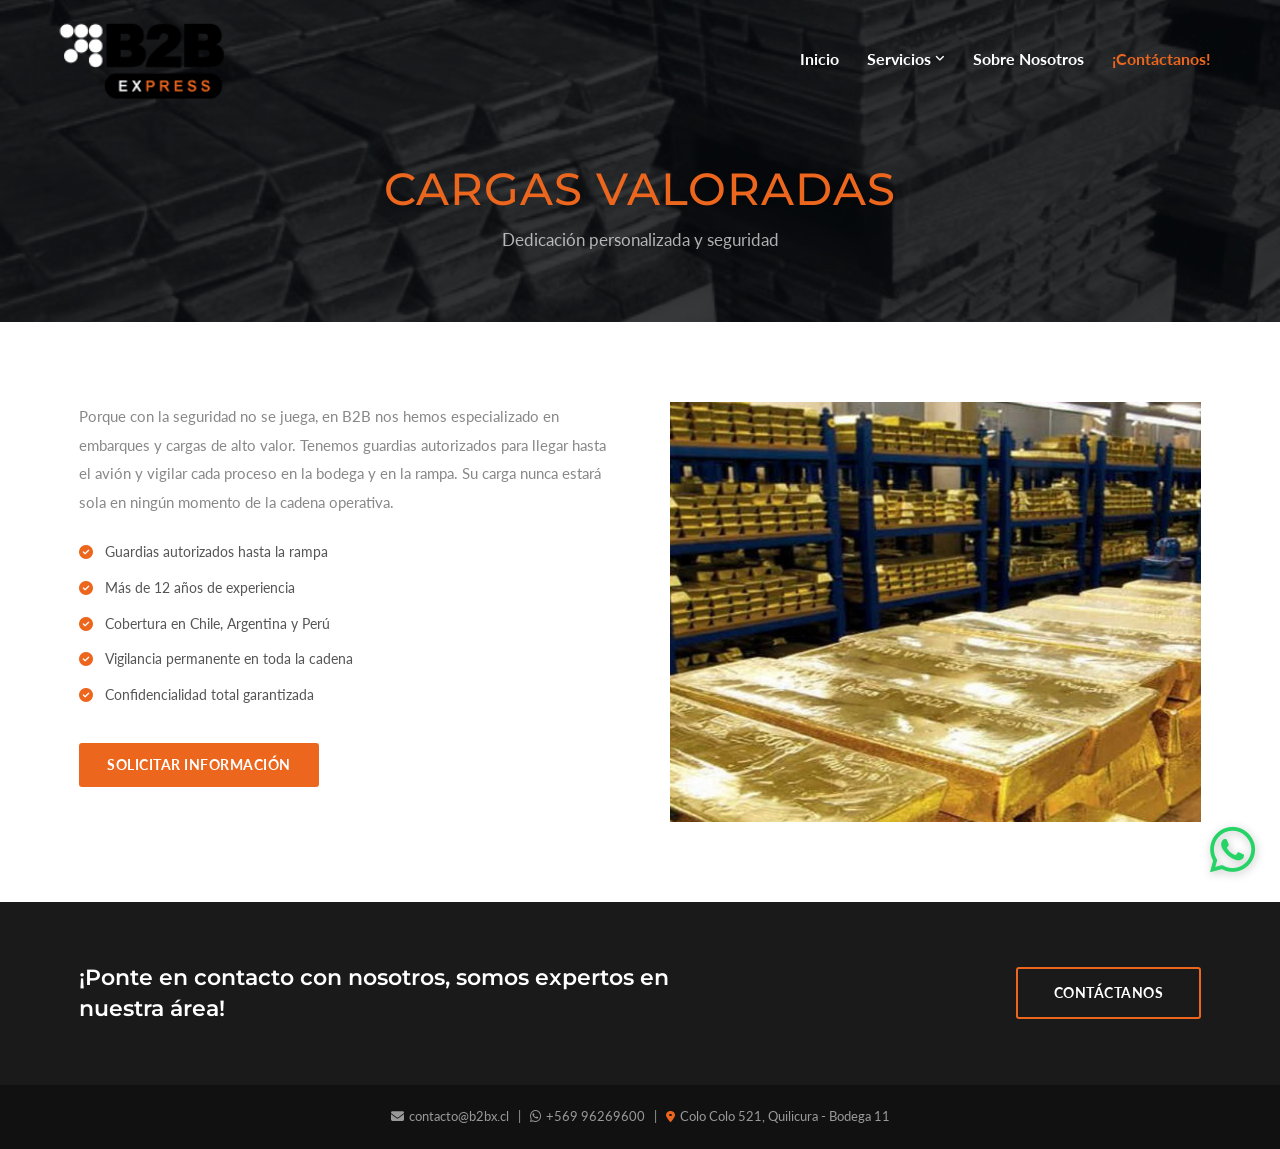
<file: cargas-valoradas.html>
<!DOCTYPE html>
<html lang="es">
<head>
  <meta charset="UTF-8" />
  <link rel="icon" type="image/png" href="assets/images/favicon.png" />
  <meta name="viewport" content="width=device-width, initial-scale=1.0" />
  <title>Cargas Valoradas – B2B Express</title>
  <link rel="preconnect" href="https://fonts.googleapis.com" />
  <link rel="preconnect" href="https://fonts.gstatic.com" crossorigin />
  <link href="https://fonts.googleapis.com/css2?family=Lato:wght@300;400;700;900&family=Montserrat:wght@400;500;700&display=swap" rel="stylesheet" />
  <link rel="stylesheet" href="https://cdnjs.cloudflare.com/ajax/libs/font-awesome/6.5.0/css/all.min.css" />
  <link rel="stylesheet" href="assets/css/style.css" />
</head>
<body>

  <header id="header" class="scrolled">
    <div class="container header-inner">
      <a href="index.html" class="logo">
        <img src="assets/images/blancob2b.png" alt="B2B Express" id="logo-white" />
        <img src="assets/images/naranjo.png" alt="B2B Express" id="logo-orange" />
      </a>
      <button class="nav-toggle" id="navToggle" aria-label="Menú"><span></span><span></span><span></span></button>
      <nav id="mainNav">
        <ul>
          <li><a href="index.html">Inicio</a></li>
          <li class="has-dropdown">
            <a href="servicios.html">Servicios <i class="fas fa-angle-down"></i></a>
            <ul class="dropdown">
              <li><a href="servicios.html">Nuestros Servicios</a></li>
              <li><a href="cargas-nacionales.html">Cargas Nacionales</a></li>
              <li><a href="cargas-internacionales.html">Cargas Internacionales</a></li>
              <li><a href="cargas-maritimas.html">Cargas Marítimas</a></li>
              <li><a href="servicios-logisticos.html">Servicios Logísticos</a></li>
              <li><a href="cargas-peligrosas.html">Cargas Peligrosas</a></li>
              <li><a href="cargas-valoradas.html">Cargas Valoradas</a></li>
              <li><a href="cargas-radioactivas.html">Cargas Radioactivas</a></li>
              <li><a href="cajas-certificadas.html">Cajas Certificadas</a></li>
            </ul>
          </li>
          <li><a href="sobre-nosotros.html">Sobre Nosotros</a></li>
          <li><a href="contacto.html" class="nav-contacto">¡Contáctanos!</a></li>
        </ul>
      </nav>
    </div>
  </header>

  <div class="page-hero page-hero--dark" style="background-image: url('assets/images/cargasvaloradas_header.jpg');">
    <div class="container">
      <h1>Cargas Valoradas</h1>
      <p>Dedicación personalizada y seguridad</p>
    </div>
  </div>

  <section class="section" style="background:#fff;">
    <div class="container">
      <div class="service-detail-grid">
        <div class="service-detail-text">
          <p>Porque con la seguridad no se juega, en B2B nos hemos especializado en embarques y cargas de alto valor. Tenemos guardias autorizados para llegar hasta el avión y vigilar cada proceso en la bodega y en la rampa. Su carga nunca estará sola en ningún momento de la cadena operativa.</p>
          <ul class="service-checklist">
        <li><span><i class="fas fa-check-circle"></i></span> Guardias autorizados hasta la rampa</li>
        <li><span><i class="fas fa-check-circle"></i></span> Más de 12 años de experiencia</li>
        <li><span><i class="fas fa-check-circle"></i></span> Cobertura en Chile, Argentina y Perú</li>
        <li><span><i class="fas fa-check-circle"></i></span> Vigilancia permanente en toda la cadena</li>
        <li><span><i class="fas fa-check-circle"></i></span> Confidencialidad total garantizada</li>
          </ul>
          <div style="margin-top:36px;">
            <a href="contacto.html" class="btn-primary">Solicitar información</a>
          </div>
        </div>
        <div class="service-detail-img">
          <img src="assets/images/gold-vault.jpg" alt="Cargas Valoradas" />
        </div>
      </div>
    </div>
  </section>

  <section class="call-to-action">
    <div class="container">
      <div class="cta-row">
        <h2>¡Ponte en contacto con nosotros, somos expertos en nuestra área!</h2>
        <a href="contacto.html" class="btn-border-light">Contáctanos</a>
      </div>
    </div>
  </section>

  <footer>
    <div class="subfooter">
      <div class="container">
        <p class="text-center">
          <a href="mailto:contacto@b2bx.cl" class="footer-contact-link"><i class="fas fa-envelope"></i> contacto@b2bx.cl</a>
          &nbsp;&nbsp;|&nbsp;&nbsp;
          <a href="https://wa.me/56996269600" target="_blank" rel="noopener" class="footer-contact-link footer-contact-link--wa"><i class="fab fa-whatsapp"></i> +569 96269600</a>
          &nbsp;&nbsp;|&nbsp;&nbsp;
          <span><i class="fas fa-map-marker-alt"></i> Colo Colo 521, Quilicura - Bodega 11</span>
        </p>
      </div>
    </div>
  </footer>

  <a id="back-to-top" href="#top" aria-label="Volver arriba"><i class="fas fa-chevron-up"></i></a>
  <a id="whatsapp-float" href="https://wa.me/56996269600" target="_blank" rel="noopener" aria-label="WhatsApp"><i class="fab fa-whatsapp"></i></a>
  <script src="assets/js/main.js"></script>
</body>
</html>
</file>
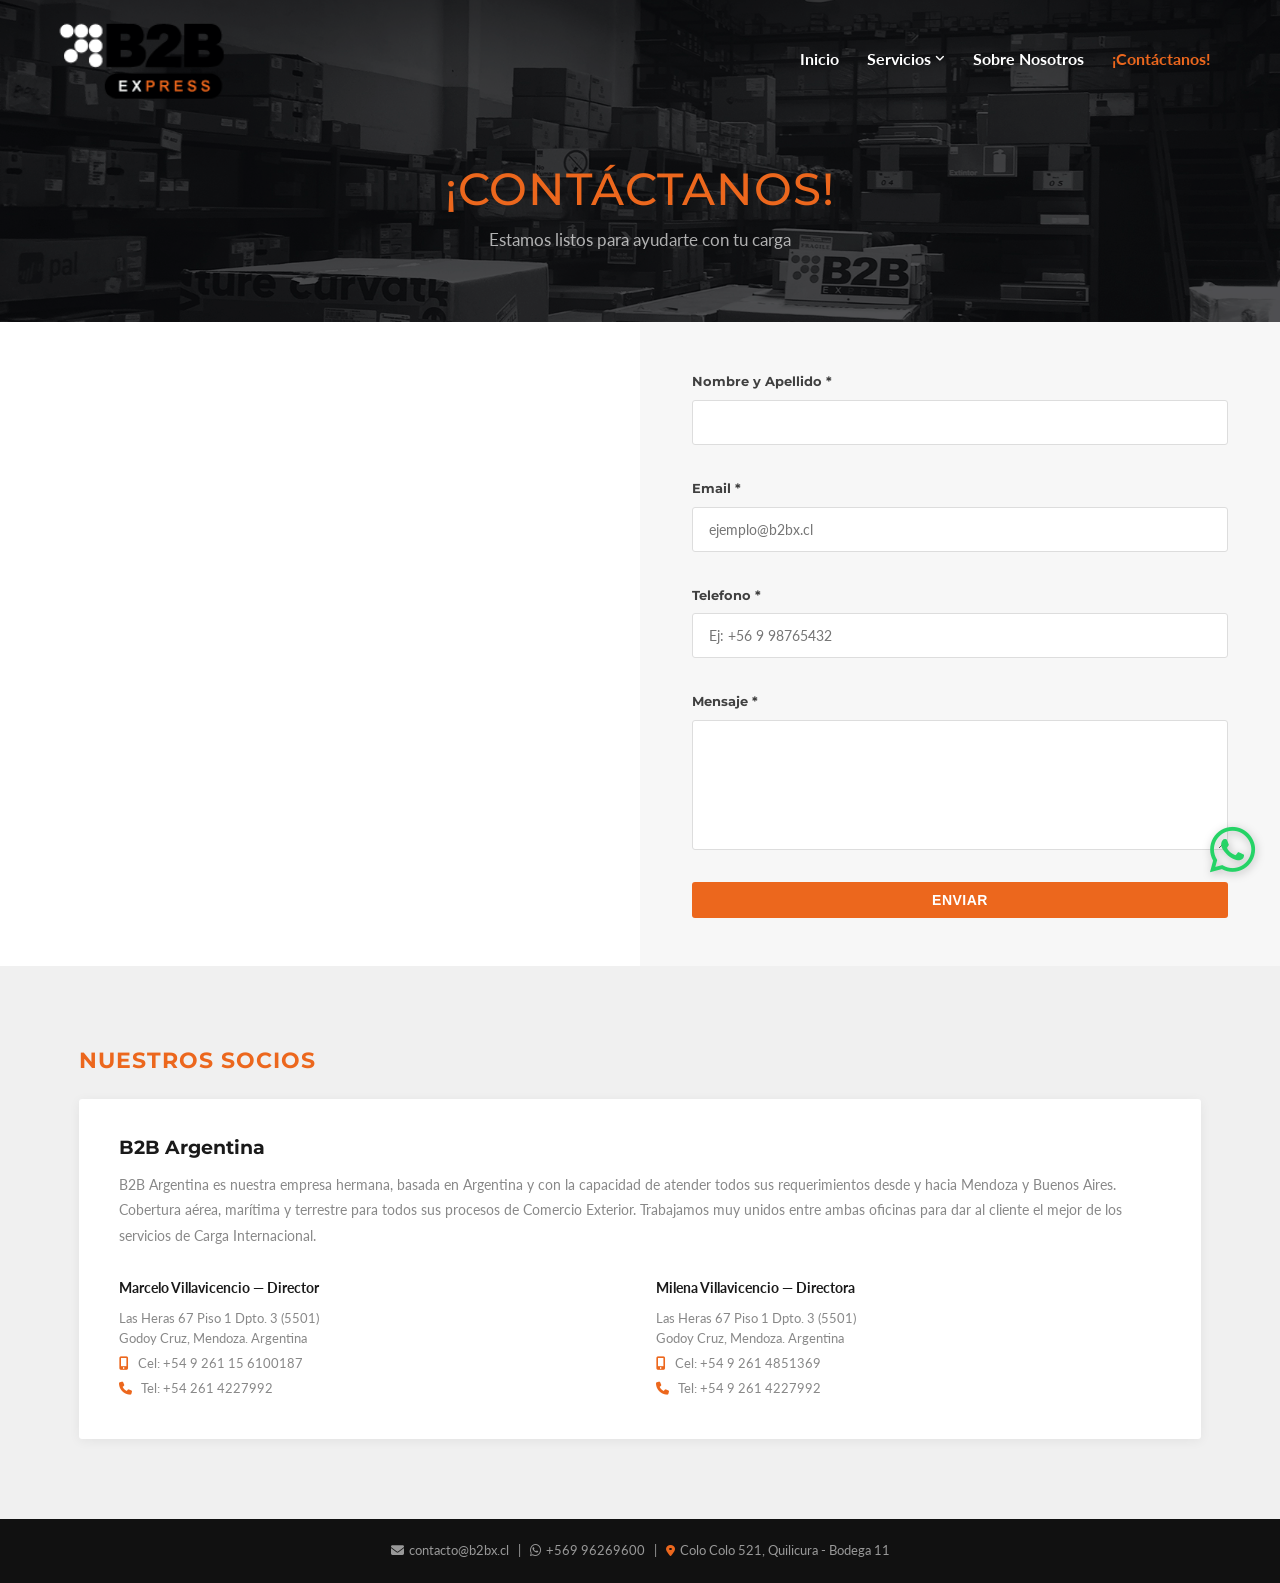
<file: contacto.html>
<!DOCTYPE html>
<html lang="es">
<head>
  <meta charset="UTF-8" />
  <link rel="icon" type="image/png" href="assets/images/favicon.png" />
  <meta name="viewport" content="width=device-width, initial-scale=1.0" />
  <title>¡Contáctanos! – B2B Express</title>
  <meta name="description" content="Contacta a B2B Express para tus necesidades de carga nacional e internacional." />
  <link rel="preconnect" href="https://fonts.googleapis.com" />
  <link rel="preconnect" href="https://fonts.gstatic.com" crossorigin />
  <link href="https://fonts.googleapis.com/css2?family=Lato:wght@300;400;700;900&family=Montserrat:wght@400;500;700&display=swap" rel="stylesheet" />
  <link rel="stylesheet" href="https://cdnjs.cloudflare.com/ajax/libs/font-awesome/6.5.0/css/all.min.css" />
  <link rel="stylesheet" href="assets/css/style.css" />
</head>
<body>

  <header id="header" class="scrolled">
    <div class="container header-inner">
      <a href="index.html" class="logo">
        <img src="assets/images/blancob2b.png" alt="B2B Express" id="logo-white" />
        <img src="assets/images/naranjo.png" alt="B2B Express" id="logo-orange" />
      </a>
      <button class="nav-toggle" id="navToggle" aria-label="Menú"><span></span><span></span><span></span></button>
      <nav id="mainNav">
        <ul>
          <li><a href="index.html">Inicio</a></li>
          <li class="has-dropdown">
            <a href="servicios.html">Servicios <i class="fas fa-angle-down"></i></a>
            <ul class="dropdown">
              <li><a href="servicios.html">Nuestros Servicios</a></li>
              <li><a href="cargas-nacionales.html">Cargas Nacionales</a></li>
              <li><a href="cargas-internacionales.html">Cargas Internacionales</a></li>
              <li><a href="cargas-maritimas.html">Cargas Marítimas</a></li>
              <li><a href="servicios-logisticos.html">Servicios Logísticos</a></li>
              <li><a href="cargas-peligrosas.html">Cargas Peligrosas</a></li>
              <li><a href="cargas-valoradas.html">Cargas Valoradas</a></li>
              <li><a href="cargas-radioactivas.html">Cargas Radioactivas</a></li>
              <li><a href="cajas-certificadas.html">Cajas Certificadas</a></li>
            </ul>
          </li>
          <li><a href="sobre-nosotros.html">Sobre Nosotros</a></li>
          <li><a href="contacto.html" class="nav-contacto">¡Contáctanos!</a></li>
        </ul>
      </nav>
    </div>
  </header>

  <div class="page-hero page-hero--dark">
    <div class="container">
      <h1>¡Contáctanos!</h1>
      <p>Estamos listos para ayudarte con tu carga</p>
    </div>
  </div>

  <!-- Mapa + Formulario -->
  <section class="contact-section">
    <div class="contact-map-form">
      <!-- Mapa -->
      <div class="contact-map">
        <iframe
          src="https://www.google.com/maps?q=Colo+Colo+521,+Quilicura,+Regi%C3%B3n+Metropolitana,+Chile&output=embed"
          width="100%" height="100%" style="border:0; display:block;"
          allowfullscreen="" loading="lazy"
          referrerpolicy="no-referrer-when-downgrade">
        </iframe>
      </div>
      <!-- Formulario -->
      <div class="contact-form-wrap">
        <form class="contact-form" id="contactForm" novalidate>
          <!-- Web3Forms: reemplaza YOUR_ACCESS_KEY con el key recibido en contacto@b2bx.cl -->
          <input type="hidden" name="access_key" value="763da39e-2b90-439d-b921-5bd3fac7b4d9" />
          <input type="hidden" name="subject" value="Nuevo mensaje desde b2bx.cl" />
          <input type="hidden" name="from_name" value="B2B Express Web" />
          <input type="checkbox" name="botcheck" style="display:none;" />
          <div class="cf-field">
            <label for="cf-nombre">Nombre y Apellido *</label>
            <input id="cf-nombre" type="text" name="nombre" required />
          </div>
          <div class="cf-field">
            <label for="cf-email">Email *</label>
            <input id="cf-email" type="email" name="email" placeholder="ejemplo@b2bx.cl" required />
          </div>
          <div class="cf-field">
            <label for="cf-telefono">Telefono *</label>
            <input id="cf-telefono" type="tel" name="telefono" placeholder="Ej: +56 9 98765432" required />
          </div>
          <div class="cf-field">
            <label for="cf-mensaje">Mensaje *</label>
            <textarea id="cf-mensaje" name="mensaje" rows="5" required></textarea>
          </div>
          <button type="submit" class="btn-primary">Enviar</button>
        </form>
      </div>
    </div>
  </section>

  <!-- Nuestros Socios -->
  <section class="socios-section section">
    <div class="container">
      <h2 class="socios-heading">Nuestros socios</h2>
      <div class="socio-card">
        <h3>B2B Argentina</h3>
        <p>B2B Argentina es nuestra empresa hermana, basada en Argentina y con la capacidad de atender todos sus requerimientos desde y hacia Mendoza y Buenos Aires. Cobertura aérea, marítima y terrestre para todos sus procesos de Comercio Exterior. Trabajamos muy unidos entre ambas oficinas para dar al cliente el mejor de los servicios de Carga Internacional.</p>
        <div class="socio-contacts">
          <div class="socio-person">
            <strong>Marcelo Villavicencio — Director</strong>
            <p>Las Heras 67 Piso 1 Dpto. 3 (5501)<br>Godoy Cruz, Mendoza. Argentina</p>
            <p><i class="fas fa-mobile-alt"></i> Cel: +54 9 261 15 6100187</p>
            <p><i class="fas fa-phone"></i> Tel: +54 261 4227992</p>
          </div>
          <div class="socio-person">
            <strong>Milena Villavicencio — Directora</strong>
            <p>Las Heras 67 Piso 1 Dpto. 3 (5501)<br>Godoy Cruz, Mendoza. Argentina</p>
            <p><i class="fas fa-mobile-alt"></i> Cel: +54 9 261 4851369</p>
            <p><i class="fas fa-phone"></i> Tel: +54 9 261 4227992</p>
          </div>
        </div>
      </div>
    </div>
  </section>

  <footer>
    <div class="subfooter">
      <div class="container">
        <p class="text-center">
          <a href="mailto:contacto@b2bx.cl" class="footer-contact-link"><i class="fas fa-envelope"></i> contacto@b2bx.cl</a>
          &nbsp;&nbsp;|&nbsp;&nbsp;
          <a href="https://wa.me/56996269600" target="_blank" rel="noopener" class="footer-contact-link footer-contact-link--wa"><i class="fab fa-whatsapp"></i> +569 96269600</a>
          &nbsp;&nbsp;|&nbsp;&nbsp;
          <span><i class="fas fa-map-marker-alt"></i> Colo Colo 521, Quilicura - Bodega 11</span>
        </p>
      </div>
    </div>
  </footer>

  <a id="back-to-top" href="#top" aria-label="Volver arriba"><i class="fas fa-chevron-up"></i></a>
  <a id="whatsapp-float" href="https://wa.me/56996269600" target="_blank" rel="noopener" aria-label="WhatsApp"><i class="fab fa-whatsapp"></i></a>
  <script src="assets/js/main.js"></script>
</body>
</html>
</file>
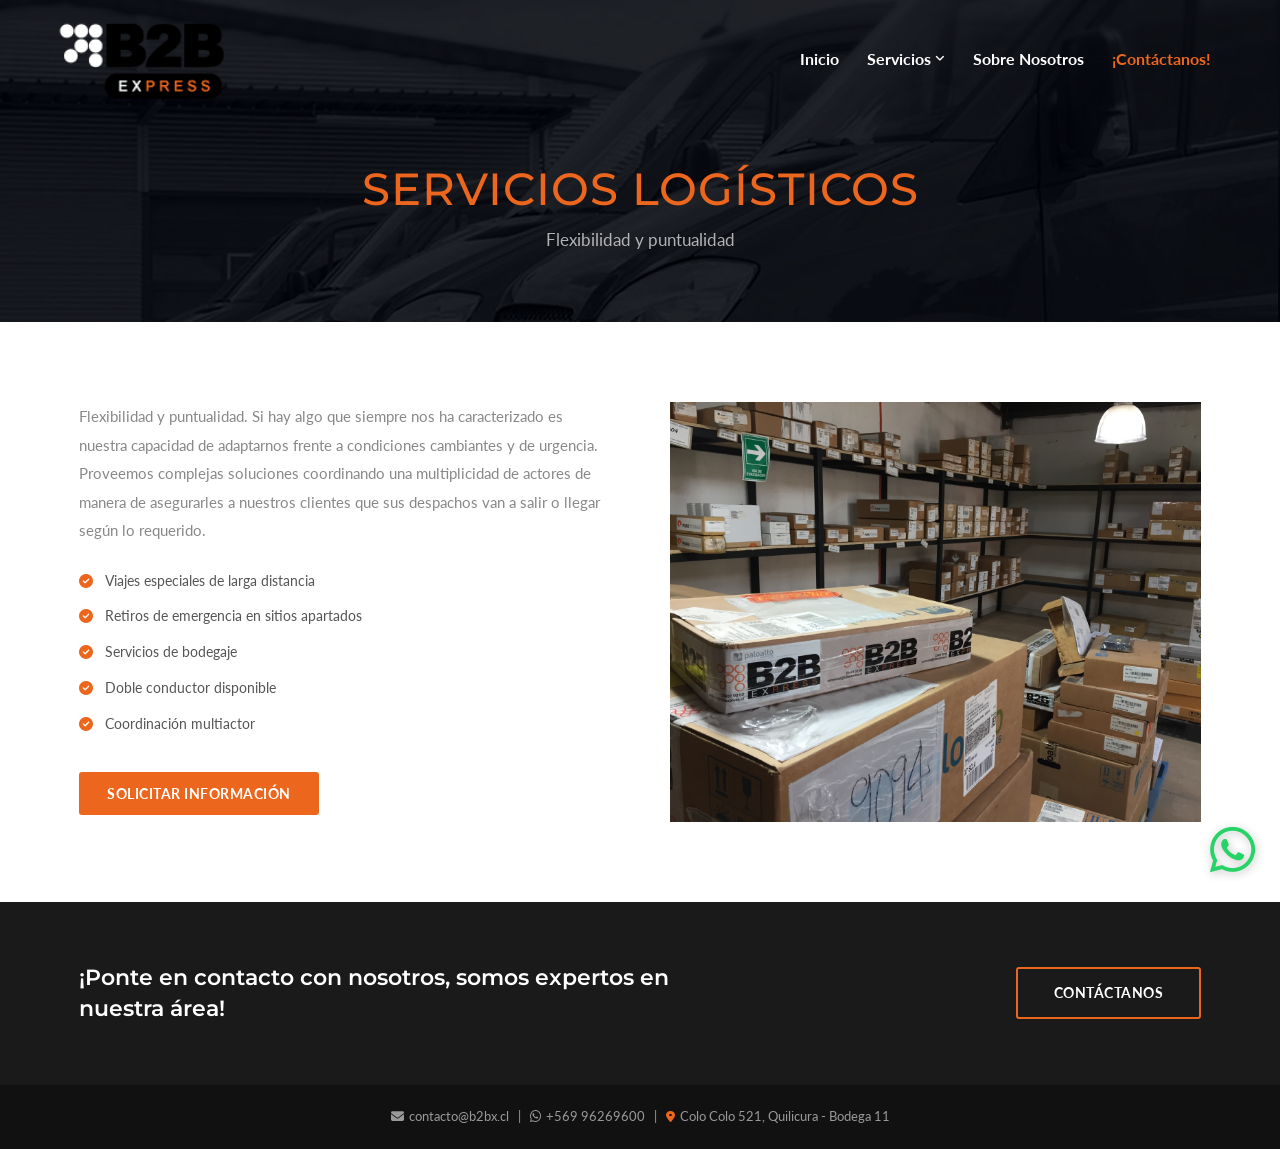
<file: servicios-logisticos.html>
<!DOCTYPE html>
<html lang="es">
<head>
  <meta charset="UTF-8" />
  <link rel="icon" type="image/png" href="assets/images/favicon.png" />
  <meta name="viewport" content="width=device-width, initial-scale=1.0" />
  <title>Servicios Logísticos – B2B Express</title>
  <link rel="preconnect" href="https://fonts.googleapis.com" />
  <link rel="preconnect" href="https://fonts.gstatic.com" crossorigin />
  <link href="https://fonts.googleapis.com/css2?family=Lato:wght@300;400;700;900&family=Montserrat:wght@400;500;700&display=swap" rel="stylesheet" />
  <link rel="stylesheet" href="https://cdnjs.cloudflare.com/ajax/libs/font-awesome/6.5.0/css/all.min.css" />
  <link rel="stylesheet" href="assets/css/style.css" />
</head>
<body>

  <header id="header" class="scrolled">
    <div class="container header-inner">
      <a href="index.html" class="logo">
        <img src="assets/images/blancob2b.png" alt="B2B Express" id="logo-white" />
        <img src="assets/images/naranjo.png" alt="B2B Express" id="logo-orange" />
      </a>
      <button class="nav-toggle" id="navToggle" aria-label="Menú"><span></span><span></span><span></span></button>
      <nav id="mainNav">
        <ul>
          <li><a href="index.html">Inicio</a></li>
          <li class="has-dropdown">
            <a href="servicios.html">Servicios <i class="fas fa-angle-down"></i></a>
            <ul class="dropdown">
              <li><a href="servicios.html">Nuestros Servicios</a></li>
              <li><a href="cargas-nacionales.html">Cargas Nacionales</a></li>
              <li><a href="cargas-internacionales.html">Cargas Internacionales</a></li>
              <li><a href="cargas-maritimas.html">Cargas Marítimas</a></li>
              <li><a href="servicios-logisticos.html">Servicios Logísticos</a></li>
              <li><a href="cargas-peligrosas.html">Cargas Peligrosas</a></li>
              <li><a href="cargas-valoradas.html">Cargas Valoradas</a></li>
              <li><a href="cargas-radioactivas.html">Cargas Radioactivas</a></li>
              <li><a href="cajas-certificadas.html">Cajas Certificadas</a></li>
            </ul>
          </li>
          <li><a href="sobre-nosotros.html">Sobre Nosotros</a></li>
          <li><a href="contacto.html" class="nav-contacto">¡Contáctanos!</a></li>
        </ul>
      </nav>
    </div>
  </header>

  <div class="page-hero page-hero--dark" style="background-image: url('assets/images/bg-subheader.jpg');">
    <div class="container">
      <h1>Servicios Logísticos</h1>
      <p>Flexibilidad y puntualidad</p>
    </div>
  </div>

  <section class="section" style="background:#fff;">
    <div class="container">
      <div class="service-detail-grid">
        <div class="service-detail-text">
          <p>Flexibilidad y puntualidad. Si hay algo que siempre nos ha caracterizado es nuestra capacidad de adaptarnos frente a condiciones cambiantes y de urgencia. Proveemos complejas soluciones coordinando una multiplicidad de actores de manera de asegurarles a nuestros clientes que sus despachos van a salir o llegar según lo requerido.</p>
          <ul class="service-checklist">
        <li><span><i class="fas fa-check-circle"></i></span> Viajes especiales de larga distancia</li>
        <li><span><i class="fas fa-check-circle"></i></span> Retiros de emergencia en sitios apartados</li>
        <li><span><i class="fas fa-check-circle"></i></span> Servicios de bodegaje</li>
        <li><span><i class="fas fa-check-circle"></i></span> Doble conductor disponible</li>
        <li><span><i class="fas fa-check-circle"></i></span> Coordinación multiactor</li>
          </ul>
          <div style="margin-top:36px;">
            <a href="contacto.html" class="btn-primary">Solicitar información</a>
          </div>
        </div>
        <div class="service-detail-img">
          <img src="assets/images/IMG_0804.jpg" alt="Servicios Logísticos" />
        </div>
      </div>
    </div>
  </section>

  <section class="call-to-action">
    <div class="container">
      <div class="cta-row">
        <h2>¡Ponte en contacto con nosotros, somos expertos en nuestra área!</h2>
        <a href="contacto.html" class="btn-border-light">Contáctanos</a>
      </div>
    </div>
  </section>

  <footer>
    <div class="subfooter">
      <div class="container">
        <p class="text-center">
          <a href="mailto:contacto@b2bx.cl" class="footer-contact-link"><i class="fas fa-envelope"></i> contacto@b2bx.cl</a>
          &nbsp;&nbsp;|&nbsp;&nbsp;
          <a href="https://wa.me/56996269600" target="_blank" rel="noopener" class="footer-contact-link footer-contact-link--wa"><i class="fab fa-whatsapp"></i> +569 96269600</a>
          &nbsp;&nbsp;|&nbsp;&nbsp;
          <span><i class="fas fa-map-marker-alt"></i> Colo Colo 521, Quilicura - Bodega 11</span>
        </p>
      </div>
    </div>
  </footer>

  <a id="back-to-top" href="#top" aria-label="Volver arriba"><i class="fas fa-chevron-up"></i></a>
  <a id="whatsapp-float" href="https://wa.me/56996269600" target="_blank" rel="noopener" aria-label="WhatsApp"><i class="fab fa-whatsapp"></i></a>
  <script src="assets/js/main.js"></script>
</body>
</html>
</file>
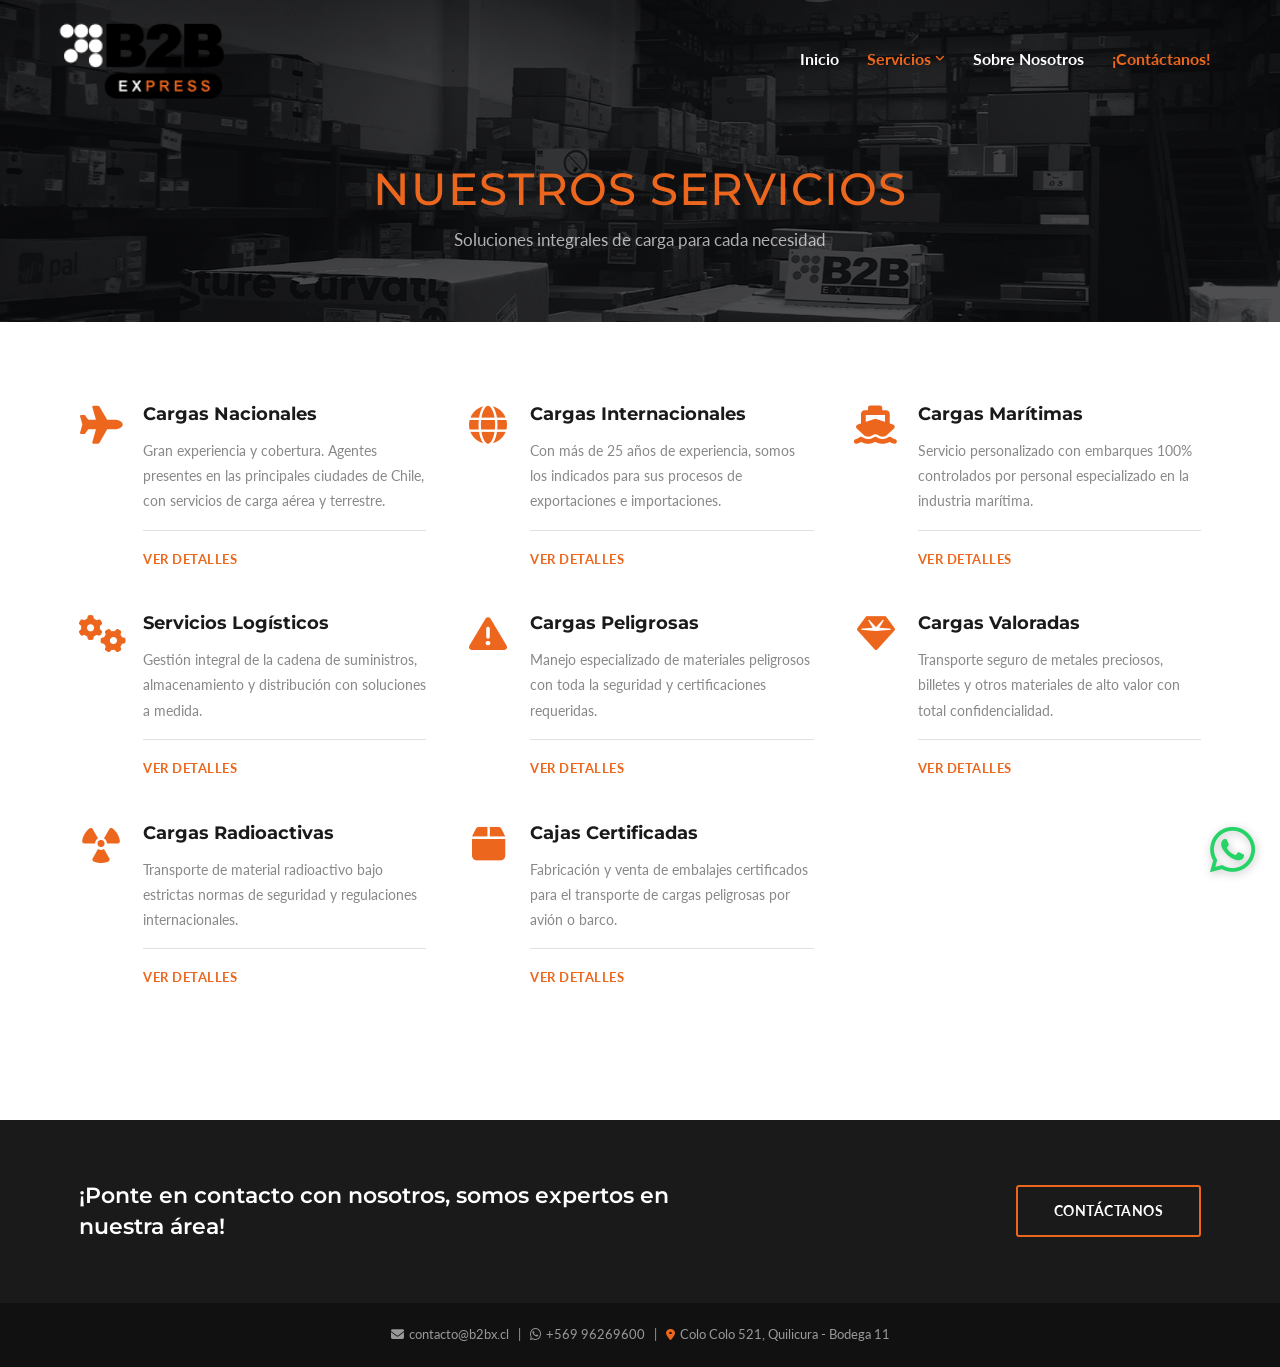
<file: servicios.html>
<!DOCTYPE html>
<html lang="es">
<head>
  <meta charset="UTF-8" />
  <link rel="icon" type="image/png" href="assets/images/favicon.png" />
  <meta name="viewport" content="width=device-width, initial-scale=1.0" />
  <title>Nuestros Servicios – B2B Express</title>
  <meta name="description" content="Conoce todos los servicios de B2B Express: cargas nacionales, internacionales, marítimas, peligrosas, valoradas, radioactivas y más." />
  <link rel="preconnect" href="https://fonts.googleapis.com" />
  <link rel="preconnect" href="https://fonts.gstatic.com" crossorigin />
  <link href="https://fonts.googleapis.com/css2?family=Lato:wght@300;400;700;900&family=Montserrat:wght@400;500;700&display=swap" rel="stylesheet" />
  <link rel="stylesheet" href="https://cdnjs.cloudflare.com/ajax/libs/font-awesome/6.5.0/css/all.min.css" />
  <link rel="stylesheet" href="assets/css/style.css" />
</head>
<body>

  <header id="header" class="scrolled">
    <div class="container header-inner">
      <a href="index.html" class="logo">
        <img src="assets/images/blancob2b.png" alt="B2B Express" id="logo-white" />
        <img src="assets/images/naranjo.png" alt="B2B Express" id="logo-orange" />
      </a>
      <button class="nav-toggle" id="navToggle" aria-label="Menú"><span></span><span></span><span></span></button>
      <nav id="mainNav">
        <ul>
          <li><a href="index.html">Inicio</a></li>
          <li class="has-dropdown active">
            <a href="servicios.html">Servicios <i class="fas fa-angle-down"></i></a>
            <ul class="dropdown">
              <li><a href="servicios.html">Nuestros Servicios</a></li>
              <li><a href="cargas-nacionales.html">Cargas Nacionales</a></li>
              <li><a href="cargas-internacionales.html">Cargas Internacionales</a></li>
              <li><a href="cargas-maritimas.html">Cargas Marítimas</a></li>
              <li><a href="servicios-logisticos.html">Servicios Logísticos</a></li>
              <li><a href="cargas-peligrosas.html">Cargas Peligrosas</a></li>
              <li><a href="cargas-valoradas.html">Cargas Valoradas</a></li>
              <li><a href="cargas-radioactivas.html">Cargas Radioactivas</a></li>
              <li><a href="cajas-certificadas.html">Cajas Certificadas</a></li>
            </ul>
          </li>
          <li><a href="sobre-nosotros.html">Sobre Nosotros</a></li>
          <li><a href="contacto.html" class="nav-contacto">¡Contáctanos!</a></li>
        </ul>
      </nav>
    </div>
  </header>

  <div class="page-hero page-hero--dark">
    <div class="container">
      <h1>Nuestros Servicios</h1>
      <p>Soluciones integrales de carga para cada necesidad</p>
    </div>
  </div>

  <section class="section services-light" style="background:#fff;">
    <div class="container">
      <div class="service-grid-list">

        <div class="service-item">
          <i class="fas fa-plane icon-big"></i>
          <div class="service-text">
            <h2>Cargas Nacionales</h2>
            <p>Gran experiencia y cobertura. Agentes presentes en las principales ciudades de Chile, con servicios de carga aérea y terrestre.</p>
            <div class="service-divider"></div>
            <a href="cargas-nacionales.html" class="btn-text-link">Ver detalles</a>
          </div>
        </div>

        <div class="service-item">
          <i class="fas fa-globe icon-big"></i>
          <div class="service-text">
            <h2>Cargas Internacionales</h2>
            <p>Con más de 25 años de experiencia, somos los indicados para sus procesos de exportaciones e importaciones.</p>
            <div class="service-divider"></div>
            <a href="cargas-internacionales.html" class="btn-text-link">Ver detalles</a>
          </div>
        </div>

        <div class="service-item">
          <i class="fas fa-ship icon-big"></i>
          <div class="service-text">
            <h2>Cargas Marítimas</h2>
            <p>Servicio personalizado con embarques 100% controlados por personal especializado en la industria marítima.</p>
            <div class="service-divider"></div>
            <a href="cargas-maritimas.html" class="btn-text-link">Ver detalles</a>
          </div>
        </div>

        <div class="service-item">
          <i class="fas fa-cogs icon-big"></i>
          <div class="service-text">
            <h2>Servicios Logísticos</h2>
            <p>Gestión integral de la cadena de suministros, almacenamiento y distribución con soluciones a medida.</p>
            <div class="service-divider"></div>
            <a href="servicios-logisticos.html" class="btn-text-link">Ver detalles</a>
          </div>
        </div>

        <div class="service-item">
          <i class="fas fa-exclamation-triangle icon-big"></i>
          <div class="service-text">
            <h2>Cargas Peligrosas</h2>
            <p>Manejo especializado de materiales peligrosos con toda la seguridad y certificaciones requeridas.</p>
            <div class="service-divider"></div>
            <a href="cargas-peligrosas.html" class="btn-text-link">Ver detalles</a>
          </div>
        </div>

        <div class="service-item">
          <i class="fas fa-gem icon-big"></i>
          <div class="service-text">
            <h2>Cargas Valoradas</h2>
            <p>Transporte seguro de metales preciosos, billetes y otros materiales de alto valor con total confidencialidad.</p>
            <div class="service-divider"></div>
            <a href="cargas-valoradas.html" class="btn-text-link">Ver detalles</a>
          </div>
        </div>

        <div class="service-item">
          <i class="fas fa-radiation icon-big"></i>
          <div class="service-text">
            <h2>Cargas Radioactivas</h2>
            <p>Transporte de material radioactivo bajo estrictas normas de seguridad y regulaciones internacionales.</p>
            <div class="service-divider"></div>
            <a href="cargas-radioactivas.html" class="btn-text-link">Ver detalles</a>
          </div>
        </div>

        <div class="service-item">
          <i class="fas fa-box icon-big"></i>
          <div class="service-text">
            <h2>Cajas Certificadas</h2>
            <p>Fabricación y venta de embalajes certificados para el transporte de cargas peligrosas por avión o barco.</p>
            <div class="service-divider"></div>
            <a href="cajas-certificadas.html" class="btn-text-link">Ver detalles</a>
          </div>
        </div>

      </div>
    </div>
  </section>

  <section class="call-to-action">
    <div class="container">
      <div class="cta-row">
        <h2>¡Ponte en contacto con nosotros, somos expertos en nuestra área!</h2>
        <a href="contacto.html" class="btn-border-light">Contáctanos</a>
      </div>
    </div>
  </section>

  <footer>
    <div class="subfooter">
      <div class="container">
        <p class="text-center">
          <a href="mailto:contacto@b2bx.cl" class="footer-contact-link"><i class="fas fa-envelope"></i> contacto@b2bx.cl</a>
          &nbsp;&nbsp;|&nbsp;&nbsp;
          <a href="https://wa.me/56996269600" target="_blank" rel="noopener" class="footer-contact-link footer-contact-link--wa"><i class="fab fa-whatsapp"></i> +569 96269600</a>
          &nbsp;&nbsp;|&nbsp;&nbsp;
          <span><i class="fas fa-map-marker-alt"></i> Colo Colo 521, Quilicura - Bodega 11</span>
        </p>
      </div>
    </div>
  </footer>

  <a id="back-to-top" href="#top" aria-label="Volver arriba"><i class="fas fa-chevron-up"></i></a>
  <a id="whatsapp-float" href="https://wa.me/56996269600" target="_blank" rel="noopener" aria-label="WhatsApp"><i class="fab fa-whatsapp"></i></a>

  <script src="assets/js/main.js"></script>
</body>
</html>
</file>
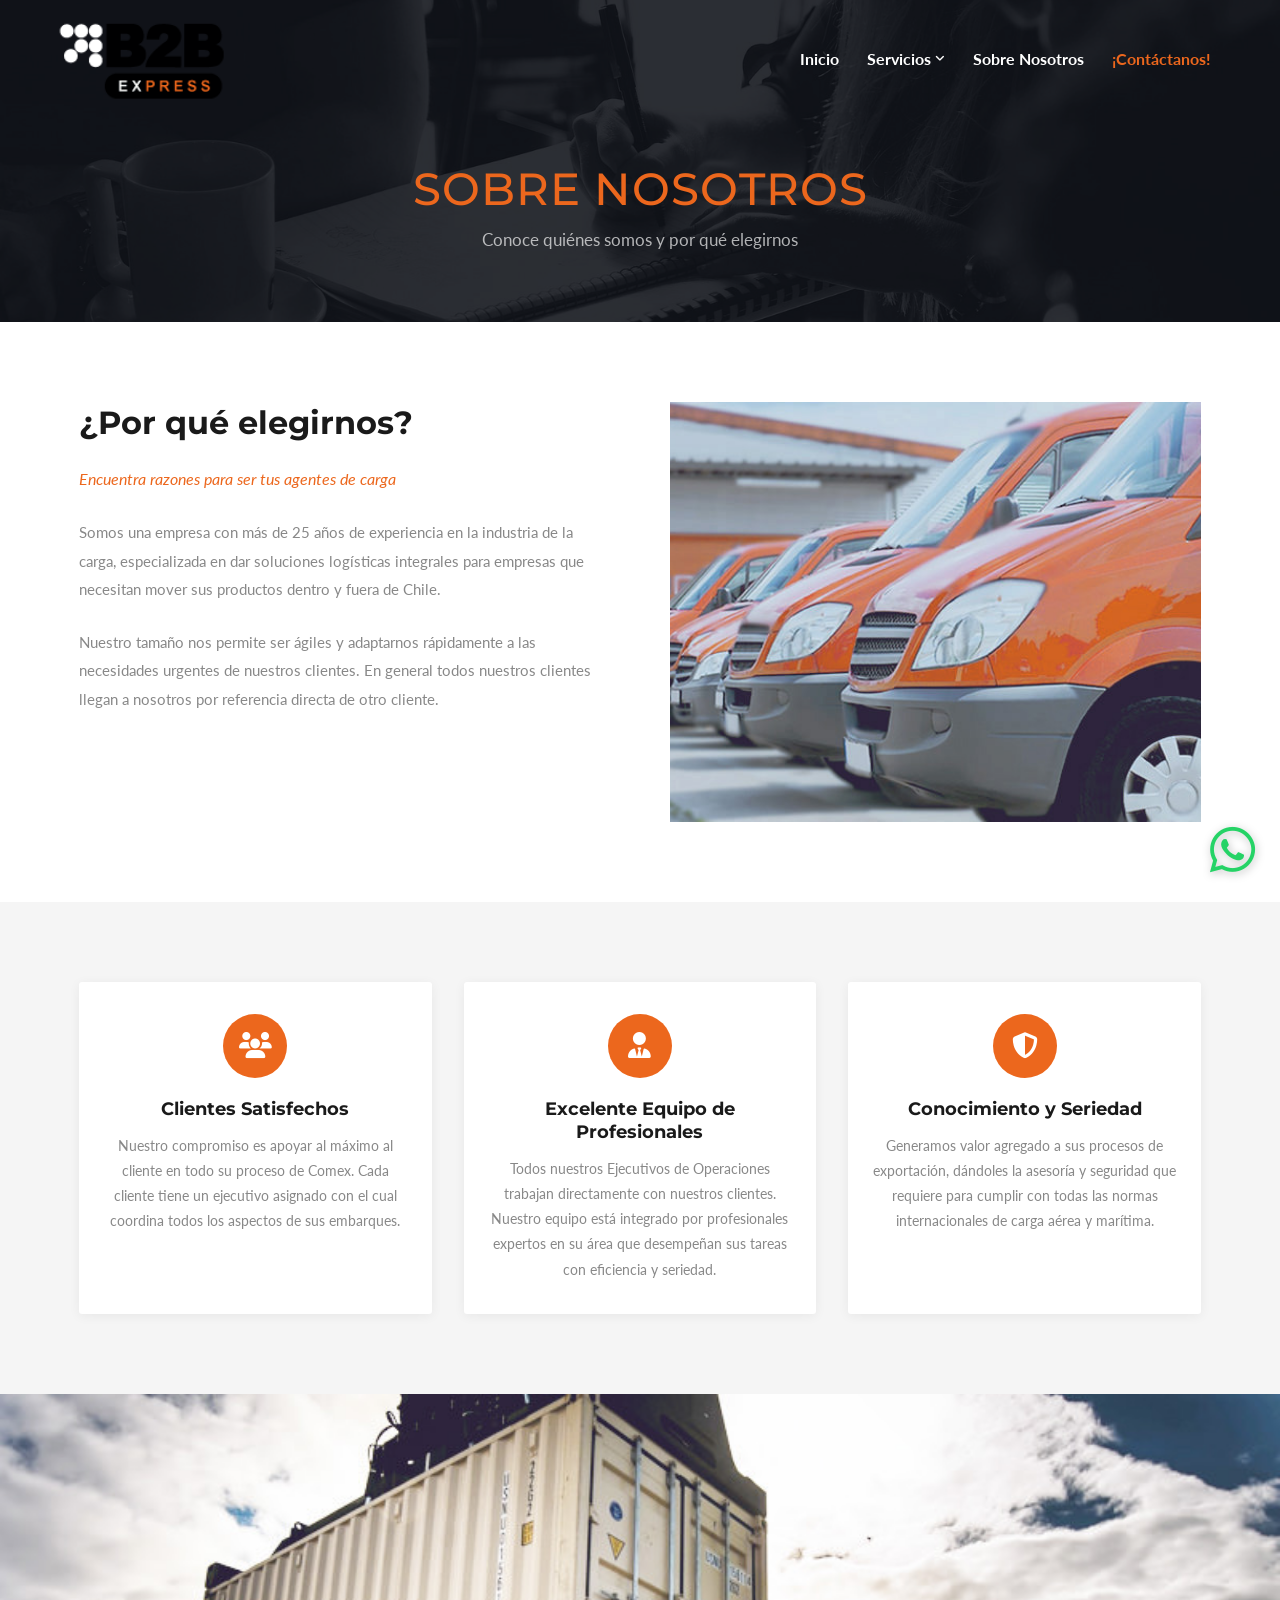
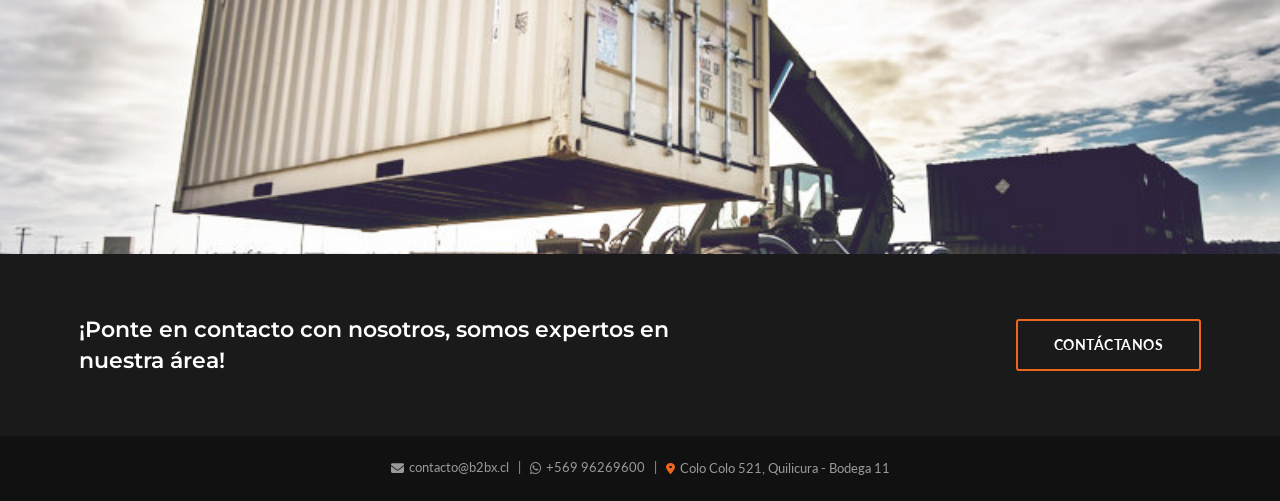
<file: sobre-nosotros.html>
<!DOCTYPE html>
<html lang="es">
<head>
  <meta charset="UTF-8" />
  <link rel="icon" type="image/png" href="assets/images/favicon.png" />
  <meta name="viewport" content="width=device-width, initial-scale=1.0" />
  <title>Sobre Nosotros – B2B Express</title>
  <link rel="preconnect" href="https://fonts.googleapis.com" />
  <link rel="preconnect" href="https://fonts.gstatic.com" crossorigin />
  <link href="https://fonts.googleapis.com/css2?family=Lato:wght@300;400;700;900&family=Montserrat:wght@400;500;700&display=swap" rel="stylesheet" />
  <link rel="stylesheet" href="https://cdnjs.cloudflare.com/ajax/libs/font-awesome/6.5.0/css/all.min.css" />
  <link rel="stylesheet" href="assets/css/style.css" />
</head>
<body>

  <header id="header" class="scrolled">
    <div class="container header-inner">
      <a href="index.html" class="logo">
        <img src="assets/images/blancob2b.png" alt="B2B Express" id="logo-white" />
        <img src="assets/images/naranjo.png" alt="B2B Express" id="logo-orange" />
      </a>
      <button class="nav-toggle" id="navToggle" aria-label="Menú"><span></span><span></span><span></span></button>
      <nav id="mainNav">
        <ul>
          <li><a href="index.html">Inicio</a></li>
          <li class="has-dropdown">
            <a href="servicios.html">Servicios <i class="fas fa-angle-down"></i></a>
            <ul class="dropdown">
              <li><a href="servicios.html">Nuestros Servicios</a></li>
              <li><a href="cargas-nacionales.html">Cargas Nacionales</a></li>
              <li><a href="cargas-internacionales.html">Cargas Internacionales</a></li>
              <li><a href="cargas-maritimas.html">Cargas Marítimas</a></li>
              <li><a href="servicios-logisticos.html">Servicios Logísticos</a></li>
              <li><a href="cargas-peligrosas.html">Cargas Peligrosas</a></li>
              <li><a href="cargas-valoradas.html">Cargas Valoradas</a></li>
              <li><a href="cargas-radioactivas.html">Cargas Radioactivas</a></li>
              <li><a href="cajas-certificadas.html">Cajas Certificadas</a></li>
            </ul>
          </li>
          <li><a href="sobre-nosotros.html">Sobre Nosotros</a></li>
          <li><a href="contacto.html" class="nav-contacto">¡Contáctanos!</a></li>
        </ul>
      </nav>
    </div>
  </header>

  <div class="page-hero page-hero--dark" style="background-image: url('assets/images/bg-subheader-2.jpg');">
    <div class="container">
      <h1>Sobre Nosotros</h1>
      <p>Conoce quiénes somos y por qué elegirnos</p>
    </div>
  </div>

  <section class="section" style="background:#fff;">
    <div class="container">
      <div class="service-detail-grid">
        <div class="service-detail-text">
          <h2 style="margin-bottom:20px; color:var(--dark);">¿Por qué elegirnos?</h2>
          <p style="font-style:italic; color:var(--orange); font-size:16px; margin-bottom:24px;">Encuentra razones para ser tus agentes de carga</p>
          <p>Somos una empresa con más de 25 años de experiencia en la industria de la carga, especializada en dar soluciones logísticas integrales para empresas que necesitan mover sus productos dentro y fuera de Chile.</p>
          <p>Nuestro tamaño nos permite ser ágiles y adaptarnos rápidamente a las necesidades urgentes de nuestros clientes. En general todos nuestros clientes llegan a nosotros por referencia directa de otro cliente.</p>
        </div>
        <div class="service-detail-img">
          <img src="assets/images/cambionnaranjo.jpg" alt="B2B Express" />
        </div>
      </div>
    </div>
  </section>

  <section class="section" style="background:#f5f5f5;">
    <div class="container">
      <div class="nosotros-cards">
        <div class="nosotros-card">
          <div class="nosotros-icon"><i class="fas fa-users"></i></div>
          <h3>Clientes Satisfechos</h3>
          <p>Nuestro compromiso es apoyar al máximo al cliente en todo su proceso de Comex. Cada cliente tiene un ejecutivo asignado con el cual coordina todos los aspectos de sus embarques.</p>
        </div>
        <div class="nosotros-card">
          <div class="nosotros-icon"><i class="fas fa-user-tie"></i></div>
          <h3>Excelente Equipo de Profesionales</h3>
          <p>Todos nuestros Ejecutivos de Operaciones trabajan directamente con nuestros clientes. Nuestro equipo está integrado por profesionales expertos en su área que desempeñan sus tareas con eficiencia y seriedad.</p>
        </div>
        <div class="nosotros-card">
          <div class="nosotros-icon"><i class="fas fa-shield-alt"></i></div>
          <h3>Conocimiento y Seriedad</h3>
          <p>Generamos valor agregado a sus procesos de exportación, dándoles la asesoría y seguridad que requiere para cumplir con todas las normas internacionales de carga aérea y marítima.</p>
        </div>
      </div>
    </div>
  </section>

  <section style="background:#fff; padding:0;">
    <img src="assets/images/pic-2-2.jpg" alt="Equipo B2B Express" style="width:100%; max-height:460px; object-fit:cover; display:block;" />
  </section>

  <section class="call-to-action">
    <div class="container">
      <div class="cta-row">
        <h2>¡Ponte en contacto con nosotros, somos expertos en nuestra área!</h2>
        <a href="contacto.html" class="btn-border-light">Contáctanos</a>
      </div>
    </div>
  </section>

  <footer>
    <div class="subfooter">
      <div class="container">
        <p class="text-center">
          <a href="mailto:contacto@b2bx.cl" class="footer-contact-link"><i class="fas fa-envelope"></i> contacto@b2bx.cl</a>
          &nbsp;&nbsp;|&nbsp;&nbsp;
          <a href="https://wa.me/56996269600" target="_blank" rel="noopener" class="footer-contact-link footer-contact-link--wa"><i class="fab fa-whatsapp"></i> +569 96269600</a>
          &nbsp;&nbsp;|&nbsp;&nbsp;
          <span><i class="fas fa-map-marker-alt"></i> Colo Colo 521, Quilicura - Bodega 11</span>
        </p>
      </div>
    </div>
  </footer>

  <a id="back-to-top" href="#top" aria-label="Volver arriba"><i class="fas fa-chevron-up"></i></a>
  <a id="whatsapp-float" href="https://wa.me/56996269600" target="_blank" rel="noopener" aria-label="WhatsApp"><i class="fab fa-whatsapp"></i></a>
  <script src="assets/js/main.js"></script>
</body>
</html>
</file>
<file: assets/css/style.css>
/* ===========================
   RESET & BASE
=========================== */
*, *::before, *::after { box-sizing: border-box; margin: 0; padding: 0; }

:root {
  --orange: #EC671D;
  --orange-dark: #d45a15;
  --white: #ffffff;
  --gray-light: #f5f5f5;
  --gray: #888888;
  --dark: #1a1a1a;
  --font: 'Lato', Arial, Helvetica, sans-serif;
  --font-heading: 'Montserrat', 'Lato', Arial, sans-serif;
}

html { scroll-behavior: smooth; }

body {
  font-family: var(--font);
  color: #888;
  line-height: 1.7em;
  font-size: 14px;
  font-weight: 400;
}

a { text-decoration: none; color: inherit; }
ul { list-style: none; }
img { max-width: 100%; display: block; }
p { margin-bottom: 14px; }
p:last-child { margin-bottom: 0; }

h1, h2, h3, h4, h5, h6 {
  font-family: var(--font-heading);
  font-weight: 700;
  color: #404040;
  line-height: 1.3;
}
h2 { font-size: 2rem; }
h3 { font-size: 1.25rem; }

.container {
  max-width: 1170px;
  margin: 0 auto;
  padding: 0 24px;
}

.section { padding: 80px 0; }
.text-center { text-align: center; }

/* Dividers */
.divider-single {
  display: block;
  height: 20px;
}
.divider-double {
  display: block;
  height: 40px;
}
.tiny-border {
  display: block;
  width: 40px;
  height: 3px;
  background: var(--orange);
  margin: 12px 0 20px;
}
.small-border {
  display: inline-block;
  width: 60px;
  height: 3px;
  background: var(--orange);
  margin: 14px 0 0;
}

/* ===========================
   TOP BAR
=========================== */
/* Top bar — vive DENTRO del header, hereda transparencia */
.top-bar {
  border-bottom: 1px solid rgba(255,255,255,0.15);
  padding: 11px 0;
  font-size: 14px;
}
.top-bar-inner {
  display: flex;
  align-items: center;
  justify-content: space-between;
}
.top-bar p { margin: 0; color: #ffffff; }
.top-bar a { color: #ffffff; }
.top-bar a:hover { color: var(--orange); }

/* Colores del top-bar cuando el header es blanco (scrolled) */
#header.scrolled .top-bar {
  border-bottom: 1px solid #e8e8e8;
}
#header.scrolled .top-bar p,
#header.scrolled .top-bar a { color: #777; }

.social-bar {
  display: flex;
  gap: 14px;
  align-items: center;
}
.social-bar li a {
  color: #ffffff;
  font-size: 19px;
  transition: color 0.2s;
  display: inline-block;
  line-height: 1;
}
.social-bar li a:hover { color: var(--orange); }
#header.scrolled .social-bar li a { color: #aaa; }

/* Links de contacto en top bar */
.top-contact-link {
  color: #ffffff;
  transition: color 0.2s;
  display: inline-flex;
  align-items: center;
  gap: 5px;
}
.top-contact-link:hover { color: var(--orange); }
.top-contact-link--wa:hover { color: #25D366; }
.top-contact-link i { font-size: 16px; }

#header.scrolled .top-contact-link { color: #777; }
#header.scrolled .top-contact-link:hover { color: var(--orange); }
#header.scrolled .top-contact-link--wa:hover { color: #25D366; }

/* Links de contacto en footer */
.footer-contact-link {
  color: #999;
  transition: color 0.2s;
  display: inline-flex;
  align-items: center;
  gap: 5px;
}
.footer-contact-link:hover { color: var(--orange); }
.footer-contact-link--wa:hover { color: #25D366; }
.footer-contact-link i { font-size: 13px; }
.subfooter span { color: #999; display: inline-flex; align-items: center; gap: 5px; }
.subfooter span i { color: var(--orange); font-size: 12px; }

/* ===========================
   HEADER
=========================== */
#header {
  position: fixed;
  top: 0;
  left: 0; right: 0;
  z-index: 1000;
  /* transparente por defecto — hero se ve a través */
  transition: background 0.3s, box-shadow 0.3s;
}

#header.scrolled {
  background: var(--white);
  box-shadow: 0 2px 16px rgba(0,0,0,0.12);
}

.header-inner {
  display: flex;
  align-items: center;
  justify-content: space-between;
  gap: 24px;
  padding: 14px 0;
}

.logo { display: flex; align-items: center; height: 90px; }
.logo img { height: 85px; width: auto; }

#logo-orange { display: none; }
#header.scrolled #logo-white { display: none; }
#header.scrolled #logo-orange { display: block; }

/* NAV */
#mainNav > ul {
  display: flex;
  align-items: center;
  gap: 0;
}
#mainNav ul li { position: relative; }

#mainNav ul li a {
  display: flex;
  align-items: center;
  gap: 4px;
  padding: 8px 14px;
  font-size: 16px;
  font-weight: 700;
  color: var(--white);
  transition: color 0.2s;
  white-space: nowrap;
  letter-spacing: 0;
  font-family: var(--font);
}
#mainNav ul li a:hover,
#mainNav ul li.active > a { color: var(--orange); }

#header.scrolled #mainNav ul li a { color: #555; }
#header.scrolled #mainNav ul li a:hover { color: var(--orange); }

/* Contáctanos — idéntico al WordPress: link naranja sin botón */
.nav-contacto {
  color: var(--orange) !important;
  font-weight: 700 !important;
}
#header.scrolled .nav-contacto { color: var(--orange) !important; }

/* Dropdown */
.dropdown {
  display: none;
  position: absolute;
  top: 100%;
  left: 0;
  background: var(--white);
  min-width: 210px;
  border-radius: 3px;
  box-shadow: 0 6px 20px rgba(0,0,0,0.14);
  padding: 6px 0;
  z-index: 100;
}
.has-dropdown:hover .dropdown { display: block; }
.dropdown li a {
  padding: 9px 18px !important;
  color: #555 !important;
  font-size: 13px !important;
  font-weight: 400 !important;
  display: block !important;
}
.dropdown li a:hover {
  color: var(--white) !important;
  background: var(--orange);
}

.fa-angle-down { font-size: 11px; }

/* Mobile hamburger */
.nav-toggle {
  display: none;
  background: none;
  border: none;
  cursor: pointer;
  padding: 6px;
  flex-direction: column;
  gap: 5px;
}
.nav-toggle span {
  display: block;
  width: 24px;
  height: 2px;
  background: var(--white);
  transition: background 0.2s;
}
#header.scrolled .nav-toggle span { background: var(--dark); }

/* ===========================
   HERO
=========================== */
.hero {
  min-height: 100vh;
  background: url('../images/b2bexpress-fondonegrochico.jpg') center 20%/cover no-repeat;
  display: flex;
  align-items: center;
  justify-content: center;
  position: relative;
  text-align: center;
}

.hero-overlay {
  position: absolute;
  inset: 0;
  background: rgba(0,0,0,0.07);
}

.hero-content {
  position: relative;
  z-index: 1;
  color: var(--white);
  max-width: 800px;
  padding: 0 24px;
}

.sub-intro-text {
  font-family: Georgia, 'Times New Roman', serif;
  font-size: 18px;
  font-style: italic;
  font-weight: normal;
  color: rgba(255,255,255,0.82);
  margin-bottom: 0;
  letter-spacing: 0;
}
.sub-intro-text::before,
.sub-intro-text::after {
  content: ' — ';
  color: var(--orange);
  font-style: normal;
}

.hero h1 {
  font-size: clamp(1.6rem, 3vw, 2.25rem);
  font-weight: 500;
  line-height: 1.1;
  margin: 0;
  font-family: 'Montserrat', var(--font);
  text-transform: uppercase;
  letter-spacing: 1px;
}

.id-color { color: var(--orange); }

/* Typed animation */
.typed-strings { display: none; }

.hero-typed-wrap {
  font-size: clamp(2rem, 4.5vw, 5rem);
  font-weight: 600;
  font-family: 'Montserrat', var(--font);
  color: var(--white);
  min-height: 1.2em;
  display: flex;
  align-items: center;
  justify-content: center;
  letter-spacing: 4px;
  margin: 4px 0;
}

.typed {
  padding-right: 0;
}

.typed::after {
  content: '';
  display: inline-block;
  width: 3px;
  height: 1.05em;
  background: var(--white);
  margin-left: 6px;
  vertical-align: middle;
  animation: blink 0.8s step-end infinite;
}

@keyframes blink {
  0%, 100% { background: var(--white); }
  50% { background: transparent; }
}

/* Hero buttons */
.btn-custom,
.btn-primary {
  display: inline-block;
  background: var(--orange);
  color: var(--white);
  padding: 10px 28px;
  border-radius: 3px;
  font-weight: 700;
  font-size: 14px;
  letter-spacing: 0.5px;
  text-transform: uppercase;
  transition: background 0.2s;
  border: none;
  cursor: pointer;
}
.btn-custom:hover,
.btn-primary:hover { background: var(--orange-dark); }

/* ===========================
   ABOUT (Quiénes somos / Qué hacemos)
=========================== */
.about-section { background: var(--white); }

.about-row {
  display: grid;
  grid-template-columns: 1fr 1fr;
  gap: 40px;
  align-items: start;
}

.about-box img {
  width: 100%;
  height: 260px;
  object-fit: cover;
  display: block;
  border: 4px solid #eee;
}

.about-box-body {
  padding: 4px 0 0;
}

.about-box h2 {
  font-size: 1.7rem;
  font-weight: 700;
  color: var(--dark);
  margin-bottom: 6px;
  font-family: 'Montserrat', var(--font);
}

.about-box p {
  color: var(--gray);
  font-size: 14.5px;
  line-height: 1.8;
  font-weight: 400;
}

/* ===========================
   TESTIMONIAL SECTION
=========================== */
.testi-section {
  position: relative;
  background: #1a1a1a;
  overflow: hidden;
  padding: 80px 0;
}

.testi-bg-image {
  position: absolute;
  top: 0; right: 0;
  width: 50%;
  height: 100%;
  background: url('../images/lataminternational.jpg') center/cover no-repeat;
  opacity: 0.6;
}

.testi-content-wrap {
  position: relative;
  z-index: 1;
  max-width: 50%;
}

.testi-slider { position: relative; }

.testi-item {
  display: none;
}
.testi-item.active { display: block; }

.testi-item blockquote {
  border-left: none;
  padding: 0;
  margin: 0;
}

.testi-item blockquote p {
  color: var(--white);
  font-size: 15.5px;
  line-height: 1.9;
  font-weight: 300;
  font-style: italic;
}

.testi-dots {
  margin-top: 28px;
  display: flex;
  gap: 8px;
}
.dot {
  width: 10px;
  height: 10px;
  border-radius: 50%;
  background: rgba(255,255,255,0.35);
  cursor: pointer;
  transition: background 0.2s;
}
.dot.active { background: var(--orange); }

/* ===========================
   SERVICES (dark)
=========================== */
.services-dark {
  background: #222;
  padding: 80px 0;
}

.service-grid-list {
  display: grid;
  grid-template-columns: repeat(3, 1fr);
  gap: 40px;
  margin-bottom: 50px;
}

.service-item {
  display: flex;
  gap: 20px;
  align-items: flex-start;
}

.icon-big {
  font-size: 38px;
  color: var(--orange);
  flex-shrink: 0;
  margin-top: 4px;
  width: 44px;
  text-align: center;
}

.service-text h2 {
  font-size: 1.15rem;
  font-weight: 700;
  color: var(--white);
  margin-bottom: 12px;
  font-family: 'Montserrat', var(--font);
}

.service-text p {
  color: #aaa;
  font-size: 14px;
  line-height: 1.8;
  margin-bottom: 0;
}

.service-divider {
  height: 1px;
  background: #444;
  margin: 16px 0;
}

.btn-text-link {
  color: var(--orange);
  font-size: 13px;
  font-weight: 700;
  text-transform: uppercase;
  letter-spacing: 0.5px;
  transition: color 0.2s;
}
.btn-text-link:hover { color: #fff; }

/* Servicios en fondo blanco (servicios.html) */
.services-light .service-text h2 {
  color: var(--dark);
}
.services-light .service-text p {
  color: var(--gray);
}
.services-light .service-divider {
  background: #e0e0e0;
}
.services-light .btn-text-link:hover {
  color: var(--orange-dark);
}

.services-cta-wrap {
  text-align: center;
  padding-top: 10px;
}

/* ===========================
   CLIENTS
=========================== */
.clients-section { background: var(--white); }

.clients-header {
  padding: 60px 0 30px;
}
.clients-header h2 {
  font-size: 2rem;
  font-weight: 700;
  color: var(--dark);
  font-family: 'Montserrat', var(--font);
}

.clients-grid-row {
  display: grid;
  grid-template-columns: repeat(6, 1fr);
  gap: 0;
  border-top: 1px solid #eee;
}
.clients-grid-row.bg-alt {
  background: var(--gray-light);
}

.client-logo {
  border-right: 1px solid #eee;
  display: flex;
  align-items: center;
  justify-content: center;
  padding: 24px 18px;
  min-height: 100px;
}
.client-logo:last-child { border-right: none; }
.client-logo img {
  width: 100%;
  max-width: 140px;
  max-height: 60px;
  object-fit: contain;
  filter: grayscale(60%);
  transition: filter 0.2s;
}
.client-logo:hover img { filter: grayscale(0%); }
.client-logo--empty { background: transparent; }
.clients-grid-row:last-child {
  border-bottom: 1px solid #eee;
}
/* bottom padding after clients */
.clients-section::after {
  content: '';
  display: block;
  padding-bottom: 60px;
}

/* ===========================
   CTA
=========================== */
.call-to-action {
  background: var(--dark);
  padding: 60px 0;
}

.cta-row {
  display: flex;
  align-items: center;
  justify-content: space-between;
  gap: 32px;
}

.call-to-action h2 {
  color: var(--white);
  font-size: 1.4rem;
  font-weight: 600;
  max-width: 680px;
  font-family: 'Montserrat', var(--font);
  line-height: 1.4;
}

.btn-border-light {
  display: inline-block;
  border: 2px solid var(--orange);
  color: var(--white);
  background: transparent;
  padding: 12px 36px;
  border-radius: 3px;
  font-weight: 700;
  font-size: 14px;
  letter-spacing: 0.5px;
  text-transform: uppercase;
  white-space: nowrap;
  transition: all 0.2s;
}
.btn-border-light:hover {
  background: var(--orange);
  color: var(--white);
}

/* ===========================
   FOOTER
=========================== */
footer {
  background: #111;
  color: #999;
}

.subfooter {
  padding: 20px 0;
  text-align: center;
}

.subfooter p {
  font-size: 13px;
  margin: 0;
}

.subfooter a {
  color: #999;
  transition: color 0.2s;
}
.subfooter a:hover { color: var(--orange); }

/* ===========================
   BACK TO TOP
=========================== */
#back-to-top {
  position: fixed;
  bottom: 90px;
  right: 24px;
  width: 40px;
  height: 40px;
  background: var(--orange);
  color: var(--white);
  border-radius: 3px;
  display: flex;
  align-items: center;
  justify-content: center;
  font-size: 14px;
  opacity: 0;
  pointer-events: none;
  transition: opacity 0.3s;
  z-index: 900;
}
#back-to-top.show {
  opacity: 1;
  pointer-events: auto;
}

/* WhatsApp float */
#whatsapp-float {
  position: fixed;
  bottom: 24px;
  right: 24px;
  z-index: 901;
  background: none;
  color: #25D366;
  font-size: 52px;
  line-height: 1;
  transition: transform 0.2s, color 0.2s;
  filter: drop-shadow(1px 2px 4px rgba(0,0,0,0.25));
}
#whatsapp-float:hover {
  color: #1aad53;
  transform: scale(1.1);
}

/* ===========================
   INNER PAGES (reutilizados)
=========================== */
.page-hero {
  padding: 160px 0 70px;
  background: var(--orange);
  color: var(--white);
  text-align: center;
}
.page-hero h1 {
  font-size: 2.4rem;
  font-weight: 700;
  font-family: 'Montserrat', var(--font);
}
.page-hero p {
  font-size: 1.05rem;
  opacity: 0.9;
  margin-top: 10px;
}

/* Variante oscura con imagen para servicios.html */
.page-hero--dark {
  position: relative;
  background: url('../images/b2bexpress-fondonegrochico.jpg') center 30%/cover no-repeat;
  color: var(--white);
}
.page-hero--dark::before {
  content: '';
  position: absolute;
  inset: 0;
  background: rgba(0,0,0,0.58);
}
.page-hero--dark .container { position: relative; z-index: 1; }
.page-hero--dark h1 {
  color: var(--orange);
  text-transform: uppercase;
  letter-spacing: 1px;
  font-size: 2.8rem;
  font-weight: 500;
}
.page-hero--dark p { color: rgba(255,255,255,0.75); }

.page-content { padding: 70px 0; }
.page-content p { color: var(--gray); line-height: 1.9; margin-bottom: 16px; }
.page-content h2 {
  margin-bottom: 24px;
  font-family: 'Montserrat', var(--font);
}

/* ===========================
   CONTACT PAGE
=========================== */
.contact-section { background: #fff; }

.contact-map-form {
  display: grid;
  grid-template-columns: 1fr 1fr;
  min-height: 520px;
}

.contact-map { min-height: 520px; }
.contact-map iframe { width: 100%; height: 100%; min-height: 520px; display: block; }

.contact-form-wrap {
  padding: 48px 52px;
  background: #f7f7f7;
  display: flex;
  flex-direction: column;
  justify-content: center;
}

.cf-field {
  display: flex;
  flex-direction: column;
  gap: 6px;
  margin-bottom: 18px;
}
.cf-field label {
  font-size: 13px;
  font-weight: 700;
  color: #404040;
  font-family: var(--font-heading);
}
.cf-field input,
.cf-field textarea {
  border: 1px solid #ddd;
  border-radius: 2px;
  padding: 10px 14px;
  font-size: 14px;
  font-family: var(--font);
  transition: border-color 0.2s;
  background: #fff;
  width: 100%;
}
.cf-field input:focus,
.cf-field textarea:focus { outline: none; border-color: var(--orange); }
.cf-field textarea { resize: vertical; min-height: 110px; }

/* Socios section */
.socios-section { background: #f0f0f0; }
.socios-heading {
  font-size: 1.4rem;
  font-weight: 700;
  color: var(--orange);
  text-transform: uppercase;
  letter-spacing: 1px;
  margin-bottom: 24px;
  font-family: var(--font-heading);
}
.socio-card {
  background: var(--white);
  padding: 36px 40px;
  border-radius: 3px;
  box-shadow: 0 2px 12px rgba(0,0,0,0.06);
}
.socio-card h3 {
  font-size: 1.2rem;
  color: var(--dark);
  margin-bottom: 12px;
}
.socio-card > p {
  color: var(--gray);
  font-size: 14px;
  line-height: 1.8;
  margin-bottom: 28px;
}
.socio-contacts {
  display: grid;
  grid-template-columns: 1fr 1fr;
  gap: 32px;
}
.socio-person strong {
  display: block;
  font-size: 14px;
  font-weight: 700;
  color: var(--dark);
  margin-bottom: 8px;
}
.socio-person p {
  font-size: 13px;
  color: var(--gray);
  margin-bottom: 4px;
  line-height: 1.6;
}
.socio-person i { color: var(--orange); margin-right: 6px; }

/* Form feedback */
.cf-success {
  text-align: center;
  padding: 48px 24px;
}
.cf-success i {
  font-size: 52px;
  color: #4caf50;
  display: block;
  margin-bottom: 16px;
}
.cf-success p {
  font-size: 16px;
  color: #404040;
  line-height: 1.6;
  margin: 0;
}
.cf-error {
  color: #e53935;
  font-size: 13px;
  margin-top: 8px;
  margin-bottom: 0;
}

/* Contact (legacy) */
.contact-grid {
  display: grid;
  grid-template-columns: 1fr 1fr;
  gap: 60px;
  align-items: start;
}
.contact-form { display: flex; flex-direction: column; gap: 14px; }
.contact-form input,
.contact-form textarea,
.contact-form select {
  border: 1px solid #ddd;
  border-radius: 3px;
  padding: 13px 16px;
  font-size: 14px;
  font-family: var(--font);
  transition: border-color 0.2s;
  width: 100%;
}
.contact-form input:focus,
.contact-form textarea:focus {
  outline: none;
  border-color: var(--orange);
}
.contact-form textarea { resize: vertical; min-height: 130px; }
.contact-form .form-row { display: grid; grid-template-columns: 1fr 1fr; gap: 14px; }

.contact-info h3 { margin-bottom: 24px; font-family: 'Montserrat', var(--font); }
.contact-info .info-item {
  display: flex;
  gap: 14px;
  margin-bottom: 20px;
  align-items: flex-start;
}
.contact-info .info-icon {
  width: 42px; height: 42px;
  background: var(--orange);
  border-radius: 3px;
  display: flex;
  align-items: center;
  justify-content: center;
  color: var(--white);
  flex-shrink: 0;
}
.contact-info .info-text h4 { font-size: 14px; margin-bottom: 2px; }
.contact-info .info-text p,
.contact-info .info-text a { font-size: 13px; color: var(--gray); }

/* Servicios list */
.services-list-section { background: var(--white); padding: 70px 0; }
.services-list-grid {
  display: grid;
  grid-template-columns: repeat(3, 1fr);
  gap: 30px;
}
.service-card {
  background: var(--white);
  border: 1px solid #eee;
  border-radius: 3px;
  padding: 32px 24px;
  text-align: center;
  transition: box-shadow 0.2s;
}
.service-card:hover { box-shadow: 0 8px 30px rgba(0,0,0,0.08); }
.service-card .service-icon {
  width: 60px; height: 60px;
  background: var(--orange);
  border-radius: 50%;
  display: flex;
  align-items: center;
  justify-content: center;
  margin: 0 auto 18px;
  font-size: 24px;
  color: var(--white);
}
.service-card h3 {
  font-size: 1.1rem;
  margin-bottom: 12px;
  font-family: 'Montserrat', var(--font);
}
.service-card p { color: var(--gray); font-size: 14px; line-height: 1.8; }
.service-card a.btn-link {
  display: inline-flex;
  align-items: center;
  gap: 6px;
  color: var(--orange);
  font-weight: 700;
  font-size: 13px;
  margin-top: 16px;
  transition: gap 0.2s;
}
.service-card a.btn-link:hover { gap: 10px; }

/* ===========================
   SERVICE DETAIL PAGES
=========================== */
.service-detail-grid {
  display: grid;
  grid-template-columns: 1fr 1fr;
  gap: 60px;
  align-items: start;
}
.service-detail-text p {
  color: var(--gray);
  font-size: 15px;
  line-height: 1.9;
  margin-bottom: 24px;
}
.service-checklist {
  list-style: none;
  display: flex;
  flex-direction: column;
  gap: 12px;
  margin: 0;
}
.service-checklist li {
  display: flex;
  gap: 12px;
  align-items: flex-start;
  font-size: 14px;
  color: #555;
}
.service-checklist li span { color: var(--orange); flex-shrink: 0; }
.service-detail-img img {
  width: 100%;
  height: 420px;
  object-fit: cover;
  display: block;
}

/* Sobre nosotros cards */
.nosotros-cards {
  display: grid;
  grid-template-columns: repeat(3, 1fr);
  gap: 32px;
}
.nosotros-card {
  background: var(--white);
  padding: 32px 24px;
  border-radius: 3px;
  text-align: center;
  box-shadow: 0 2px 12px rgba(0,0,0,0.06);
}
.nosotros-icon {
  width: 64px; height: 64px;
  background: var(--orange);
  border-radius: 50%;
  display: flex; align-items: center; justify-content: center;
  margin: 0 auto 20px;
  font-size: 26px;
  color: var(--white);
}
.nosotros-card h3 { font-size: 1.1rem; margin-bottom: 12px; color: var(--dark); }
.nosotros-card p { color: var(--gray); font-size: 14px; line-height: 1.8; margin: 0; }

/* Page hero with custom bg image */
.page-hero--dark[style*="background-image"] {
  background-size: cover;
  background-position: center 40%;
}

/* ===========================
   RESPONSIVE
=========================== */
@media (max-width: 1024px) {
  .service-grid-list { grid-template-columns: 1fr; gap: 32px; }
  .clients-grid-row { grid-template-columns: repeat(3, 1fr); }
}

@media (max-width: 768px) {
  .section { padding: 60px 0; }

  .top-bar { display: none; }

  .nav-toggle { display: flex; }

  #mainNav {
    display: none;
    position: absolute;
    top: 100%;
    left: 0; right: 0;
    background: var(--white);
    padding: 14px 20px 20px;
    box-shadow: 0 8px 24px rgba(0,0,0,0.1);
  }
  #mainNav.open { display: block; }
  #mainNav > ul { flex-direction: column; gap: 2px; }
  #mainNav ul li a { color: var(--dark) !important; font-size: 14px; }
  .dropdown {
    position: static;
    box-shadow: none;
    display: none;
    background: var(--gray-light);
    border-radius: 3px;
    padding: 4px 0;
    margin-top: 4px;
  }
  .has-dropdown.open .dropdown { display: block; }

  .about-row { grid-template-columns: 1fr; }
  .about-box img { height: 200px; }

  .testi-content-wrap { max-width: 100%; }
  .testi-bg-image { display: none; }

  .service-grid-list { grid-template-columns: 1fr; }

  .clients-grid-row { grid-template-columns: repeat(3, 1fr); }

  .cta-row { flex-direction: column; text-align: center; }
  .call-to-action h2 { font-size: 1.15rem; }

  .contact-grid { grid-template-columns: 1fr; }
  .contact-form .form-row { grid-template-columns: 1fr; }
  .services-list-grid { grid-template-columns: 1fr; }
  .contact-map-form { grid-template-columns: 1fr; }
  .service-detail-grid { grid-template-columns: 1fr; }
  .nosotros-cards { grid-template-columns: 1fr; }
  .contact-map { min-height: 300px; }
  .contact-map iframe { min-height: 300px; }
  .contact-form-wrap { padding: 32px 24px; }
  .socio-contacts { grid-template-columns: 1fr; }
}

@media (max-width: 480px) {
  .clients-grid-row { grid-template-columns: repeat(2, 1fr); }
}
</file>
